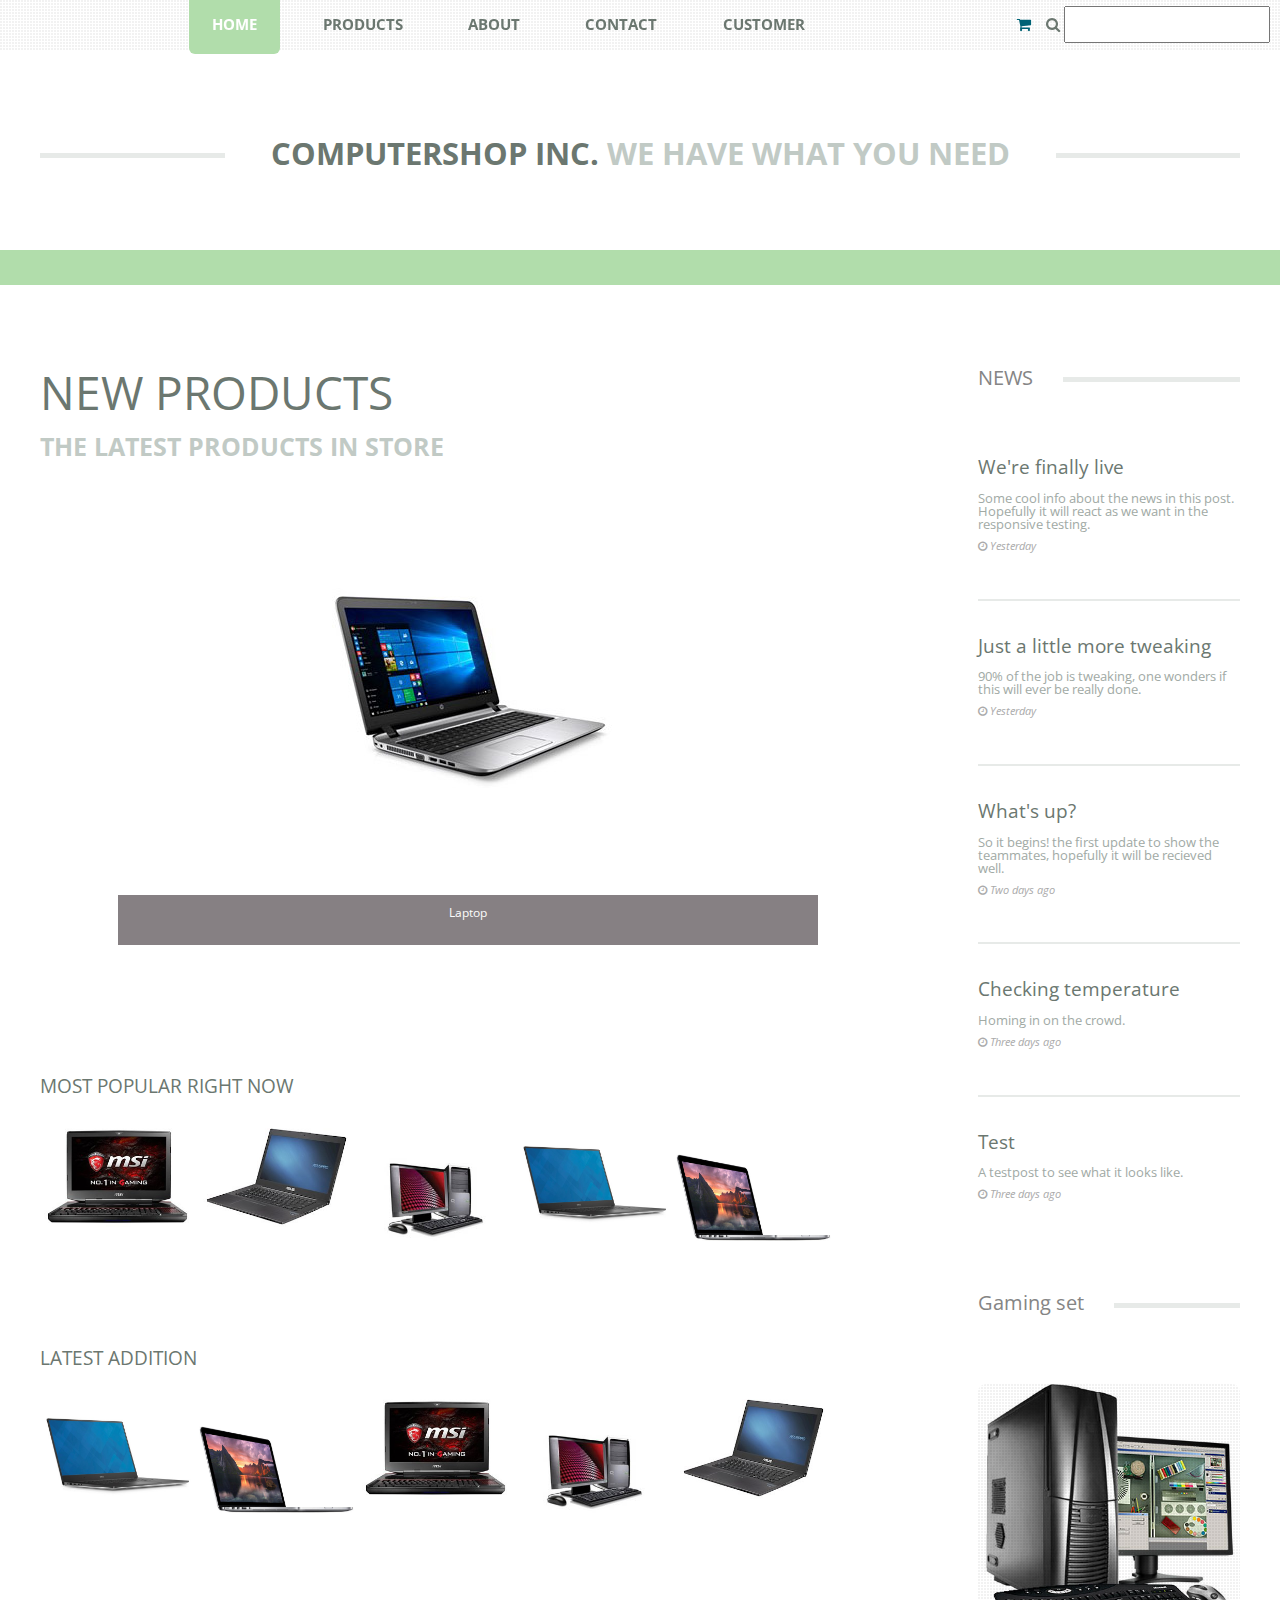
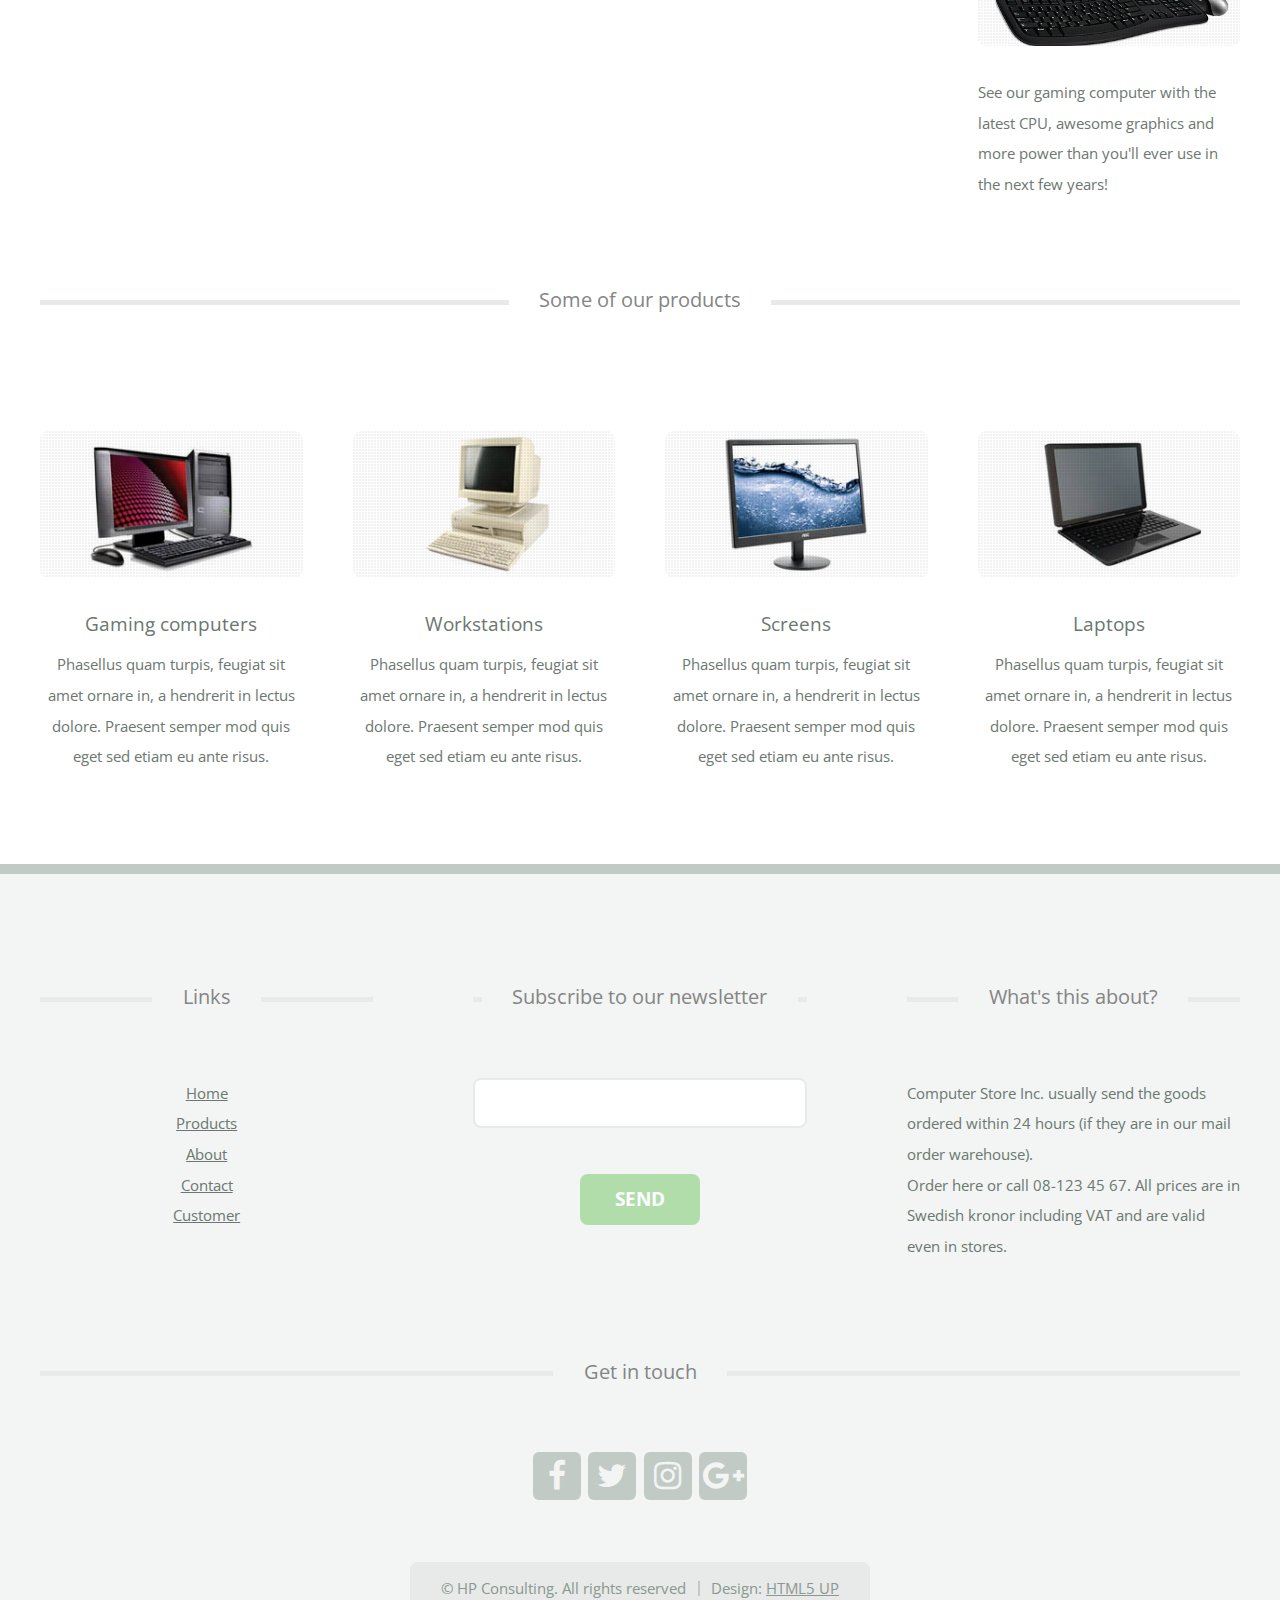
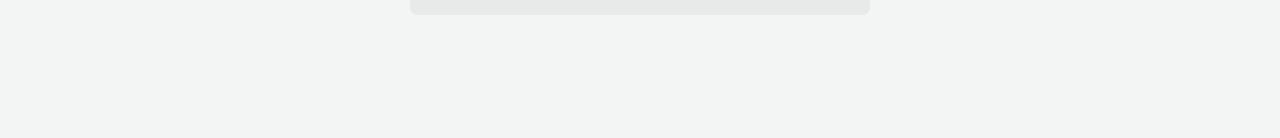
<file: index.html>
﻿<!DOCTYPE HTML>
<!--
	TXT by HTML5 UP
	html5up.net | @ajlkn
	Free for personal and commercial use under the CCA 3.0 license (html5up.net/license)
-->
<html>
	<head>
		<title>ComputerShop Inc.</title>
		<meta charset="utf-8" />
		<meta name="viewport" content="width=device-width, initial-scale=1" />
        <meta name="copyright" content="HP Consulting" />
        <meta name="description" content="ComputerShop Inc. We have what you need." />
        <meta name="keywords" content="computershop, computer, shop, store, software, hardware, laptop, laptops" />
		<!--[if lte IE 8]><script src="assets/js/ie/html5shiv.js"></script><![endif]-->
		<link rel="stylesheet" href="assets/css/main.css" />
		<!--[if lte IE 8]><link rel="stylesheet" href="assets/css/ie8.css" /><![endif]-->
		<link rel="stylesheet" href="css/main.css" />
		<link rel="stylesheet" href="css/slider.css" />
		<link rel="stylesheet" href="css/ourCss.css" /> <!-- VÅR CSS -->
        <link rel="stylesheet" href="css/Navigation-with-Search1.css" />

        <script src="inject.js"></script> <!--VÅR JS-->
	</head>
<body class="homepage">
    <div id="page-wrapper">

        <!-- Header -->
        <header id="header">
            <div class="logo container">
                <div>
                    <h1>ComputerShop Inc.</h1>
                    <p>We have what you need</p>
                </div>
            </div>
        </header>

        
        <!-- Nav -->
        <nav id="nav">
            <ul>
                <li class="current"><a href="#">Home</a></li>
                <li><a href="products.html">Products</a></li>
                <li><a href="about.html">About</a></li>
                <li><a href="contact.html">Contact</a></li>
                <li><a href="customer.html">Customer</a></li>
                
                <!--ÄNDRAS I INJECT.JS-->
                <script>document.write(putCode("navSearch"));</script>
            </ul>
        </nav>


    <!-- Main -->
    <div id="main-wrapper">
        <div id="main" class="container">
            <div class="row">
                <div class="9u 12u(mobile) important(mobile)">
                    <div class="content content-left">

                        <!-- Content -->

                        <article class="box page-content">

                            <header>
                                <h2>NEW PRODUCTS</h2>
                                <p>THE LATEST PRODUCTS IN STORE</p>
                            </header>

                            <section>
                                <div id="mainCarousel">
                                    <div class="slider">
                                        <ul>
                                            <li>
                                                <img src="images/Laptop2.jpg" />
                                                <span>
                                                    <h4>&nbsp;</h4>
                                                    <p>Laptop</p>
                                                </span>
                                            </li>
                                            <li>
                                                <img src="images/OldSchool.jpg" />
                                                <span>
                                                    <h4>&nbsp;</h4>
                                                    <p>Retro desktop set</p>
                                                </span>
                                            </li>
                                            <li>
                                                <img src="images/Tower.jpg" />
                                                <span>
                                                    <h4>&nbsp;</h4>
                                                    <p>Awesome chassi</p>
                                                </span>
                                            </li>
                                        </ul>
                                    </div>
                                </div>
                            </section>

                            <section>
                                <h3>MOST POPULAR RIGHT NOW</h3>
                                <p class="popular">
                                    <img src="images/msi.jpg" alt="" />
                                    <img src="images/asus.jpg" alt="" />
                                    <img src="images/pic01.jpg" alt="" />
                                    <img src="images/large.jpg" alt="" />
                                    <img src="images/macBookPro.jpg" alt="" />
                                </p>
                            </section>

                            <section>
                                <h3>LATEST ADDITION</h3>
                                <p class="popular">
                                    <img src="images/large.jpg" alt="" />
                                    <img src="images/macBookPro.jpg" alt="" />
                                    <img src="images/msi.jpg" alt="" />
                                    <img src="images/pic01.jpg" alt="" />
                                    <img src="images/asus.jpg" alt="" />
                                    
                                </p>
                            </section>

                        </article>

                    </div>
                </div>
                
                <!--ÄNDRAS I INJECT.JS-->
                <script>document.write(putCode("news"));</script>


            </div>
            <div class="row 200%">
                <div class="12u">

                    <!-- Features -->
                    <section class="box features">
                        <h2 class="major"><span>Some of our products</span></h2>
                        <div>
                            <div class="row">
                                <div class="3u 12u(mobile)">

                                    <!-- Feature -->
                                    <section class="box feature">
                                        <a href="#" class="image featured"><img src="images/pic01.jpg" alt="" /></a>
                                        <h3><a href="#">Gaming computers</a></h3>
                                        <p>
                                            Phasellus quam turpis, feugiat sit amet ornare in, a hendrerit in
                                            lectus dolore. Praesent semper mod quis eget sed etiam eu ante risus.
                                        </p>
                                    </section>

                                </div>
                                <div class="3u 12u(mobile)">

                                    <!-- Feature -->
                                    <section class="box feature">
                                        <a href="#" class="image featured"><img src="images/pic02.jpg" alt="" /></a>
                                        <h3><a href="#">Workstations</a></h3>
                                        <p>
                                            Phasellus quam turpis, feugiat sit amet ornare in, a hendrerit in
                                            lectus dolore. Praesent semper mod quis eget sed etiam eu ante risus.
                                        </p>
                                    </section>

                                </div>
                                <div class="3u 12u(mobile)">

                                    <!-- Feature -->
                                    <section class="box feature">
                                        <a href="#" class="image featured"><img src="images/pic03.jpg" alt="" /></a>
                                        <h3><a href="#">Screens</a></h3>
                                        <p>
                                            Phasellus quam turpis, feugiat sit amet ornare in, a hendrerit in
                                            lectus dolore. Praesent semper mod quis eget sed etiam eu ante risus.
                                        </p>
                                    </section>

                                </div>
                                <div class="3u 12u(mobile)">

                                    <!-- Feature -->
                                    <section class="box feature">
                                        <a href="#" class="image featured"><img src="images/pic04.jpg" alt="" /></a>
                                        <h3><a href="#">Laptops</a></h3>
                                        <p>
                                            Phasellus quam turpis, feugiat sit amet ornare in, a hendrerit in
                                            lectus dolore. Praesent semper mod quis eget sed etiam eu ante risus.
                                        </p>
                                    </section>

                                </div>
                            </div>

                        </div>
                    </section>

                </div>
            </div>
        </div>
    </div>

        
    <!--ÄNDRAS I INJECT.JS-->
    <script>document.write(putCode("footer"));</script>


    </div>

    <!-- Scripts -->
    <script src="assets/js/jquery.min.js"></script>
    <script src="assets/js/jquery.dropotron.min.js"></script>
    <script src="assets/js/skel.min.js"></script>
    <script src="assets/js/skel-viewport.min.js"></script>
    <script src="assets/js/util.js"></script>
    <!--[if lte IE 8]><script src="assets/js/ie/respond.min.js"></script><![endif]-->
    <script src="assets/js/main.js"></script>
</body>
</html>
</file>
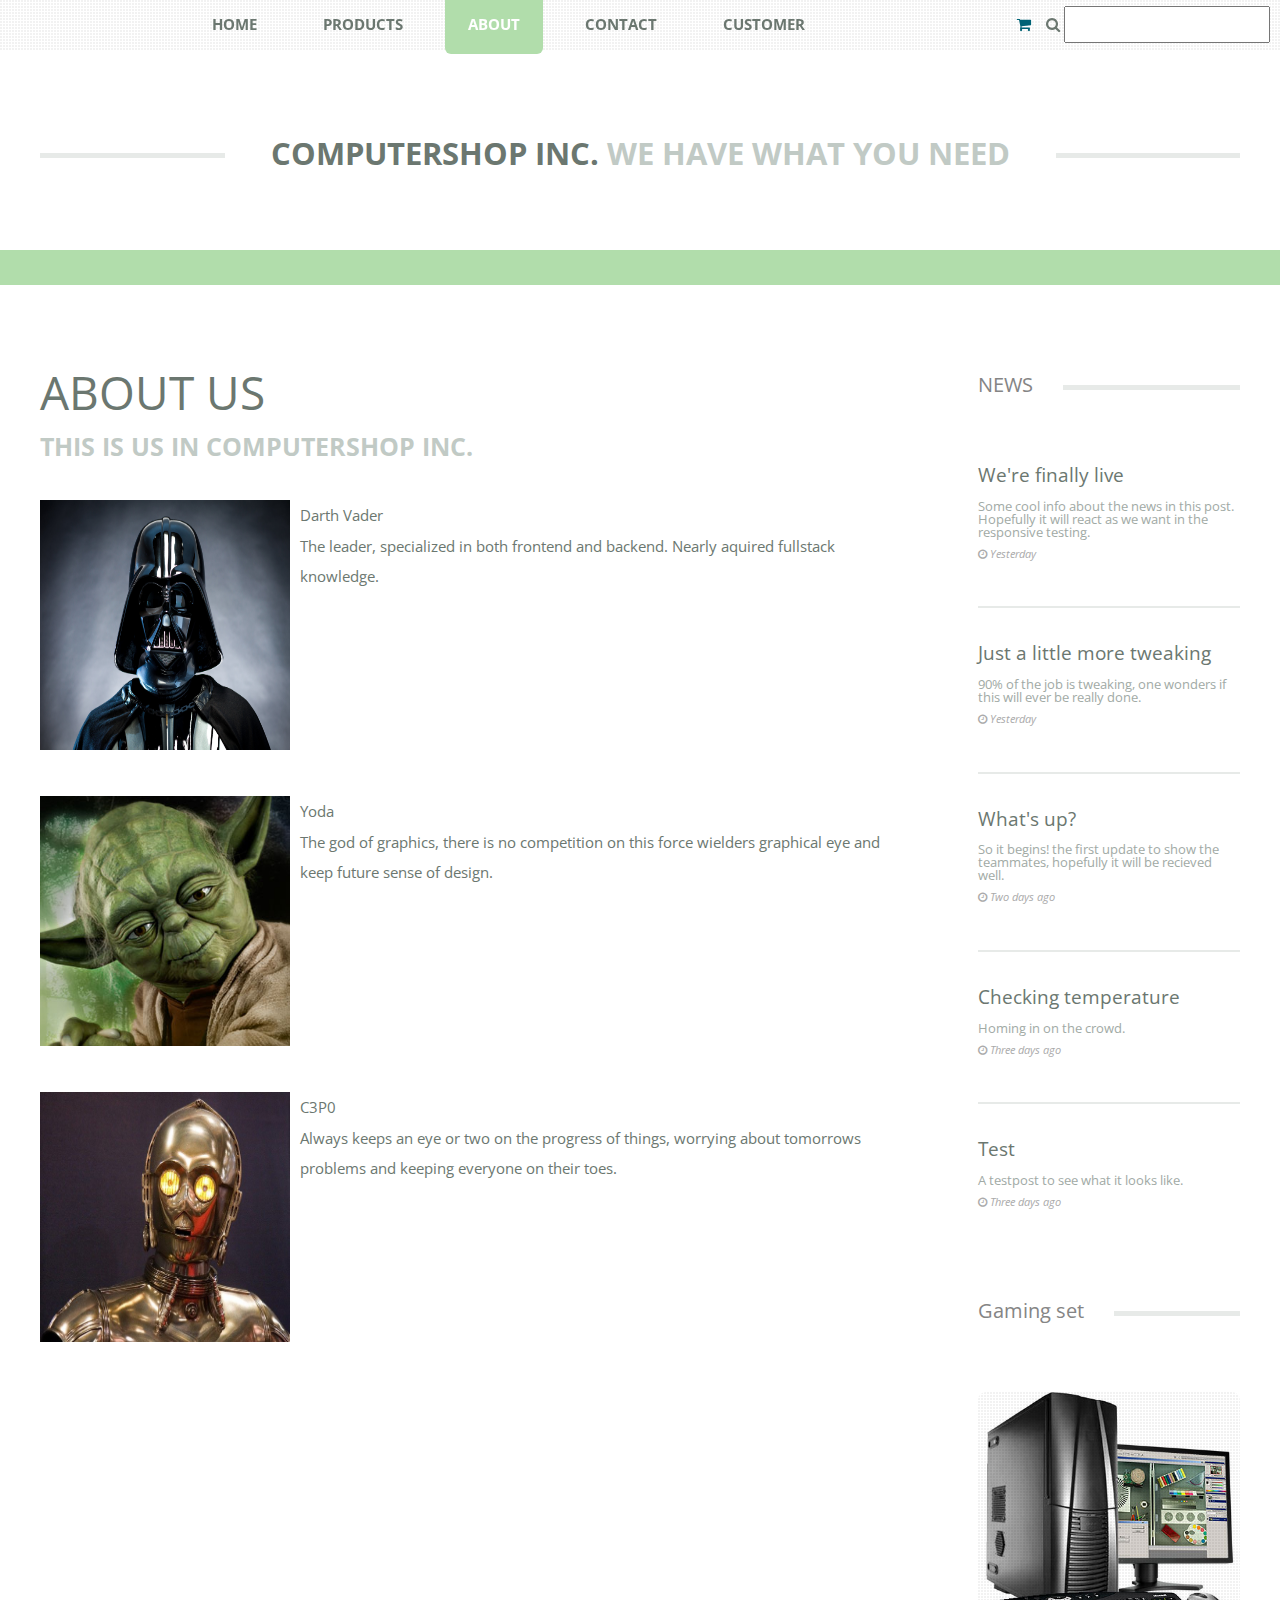
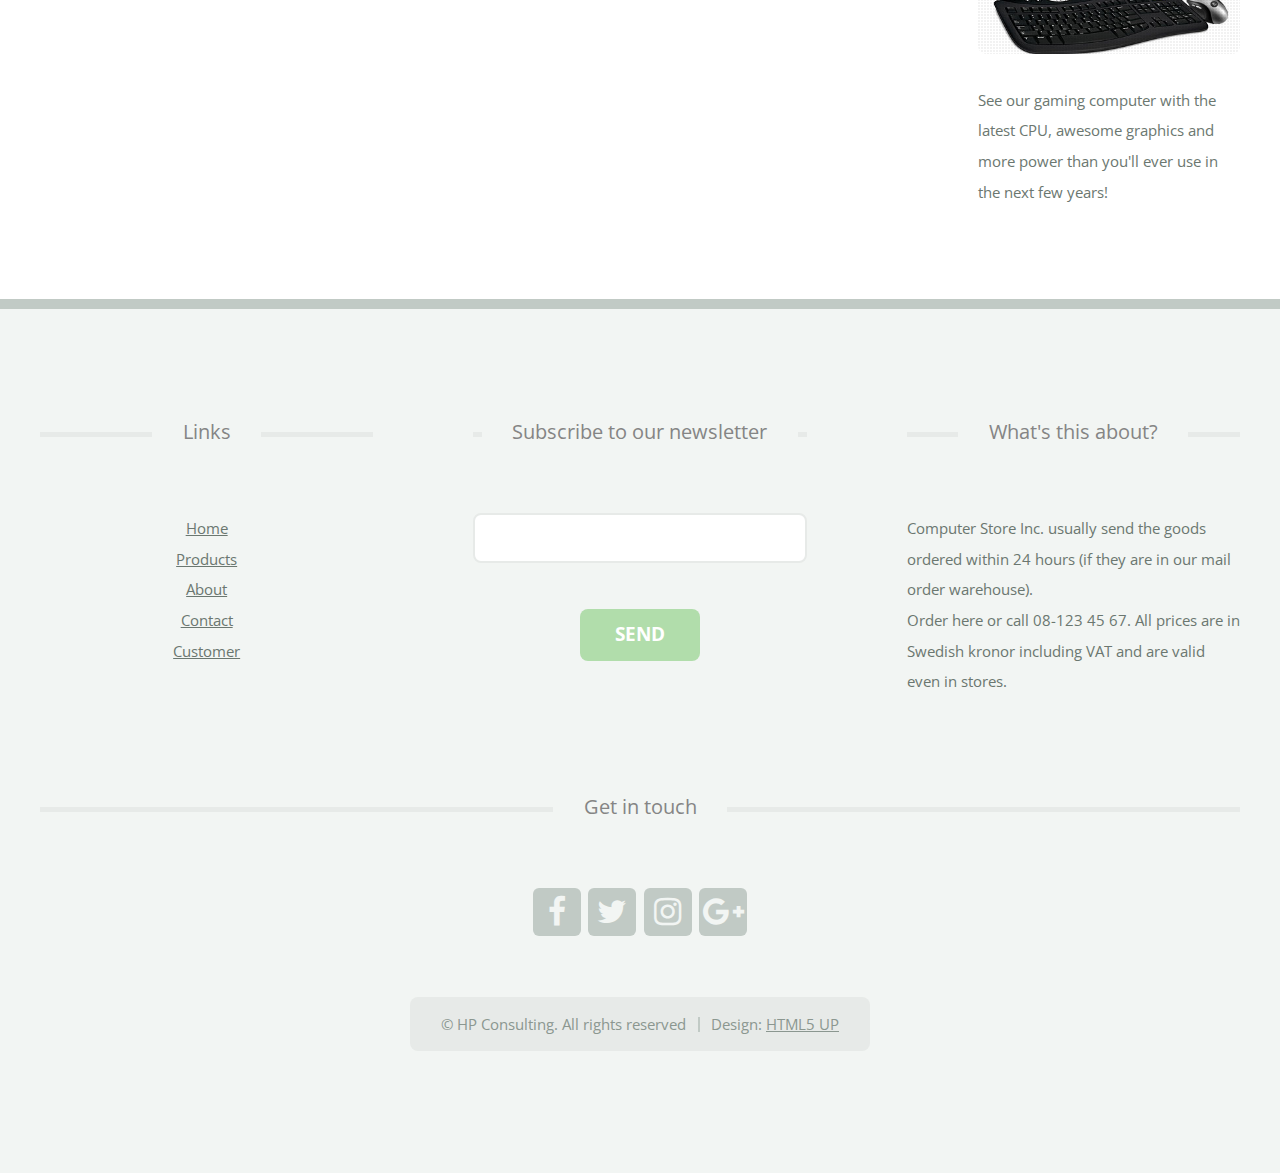
<file: about.html>
﻿<!DOCTYPE HTML>
<!--
	TXT by HTML5 UP
	html5up.net | @ajlkn
	Free for personal and commercial use under the CCA 3.0 license (html5up.net/license)
-->
<html>
	<head>
		<title>ComputerShop Inc.</title>
		<meta charset="utf-8" />
		<meta name="viewport" content="width=device-width, initial-scale=1" />
		<!--[if lte IE 8]><script src="assets/js/ie/html5shiv.js"></script><![endif]-->
		<link rel="stylesheet" href="assets/css/main.css" />
		<!--[if lte IE 8]><link rel="stylesheet" href="assets/css/ie8.css" /><![endif]-->
		<link rel="stylesheet" href="css/main.css" />
		<link rel="stylesheet" href="css/slider.css" />
		<link rel="stylesheet" href="css/ourCss.css" />
        <script src="inject.js"></script>
	</head>
	<body>
		<div id="page-wrapper">

			<!-- Header -->
				<header id="header">
					<div class="logo container">
						<div>
							<h1>ComputerShop Inc.</h1>
							<p>We have what you need</p>
						</div>
					</div>
				</header>

			<!-- Nav -->
				<nav id="nav">
					<ul>
						<li><a href="index.html">Home</a></li>
						<li><a href="products.html">Products</a></li>
						<li class="current"><a href="#">About</a></li>
						<li><a href="contact.html">Contact</a></li>
						<li><a href="customer.html">Customer</a></li>
                       
                        <!--ÄNDRAS I INJECT.JS-->
                        <script>document.write(putCode("navSearch"));</script>
					</ul>
				</nav>

			<!-- Main -->
				<div id="main-wrapper">
					<div id="main" class="container">
						<div class="row">
							<div class="9u 12u(mobile) important(mobile)">
								<div class="content content-left">

									<!-- Content -->

										<article class="box page-content">

											<header>
												<h2>ABOUT US</h2>
												<p>THIS IS US IN COMPUTERSHOP INC.</p>
											</header>

											<section class="us">
												<p><img src="images/darth-vader.jpg" alt="" align="left" />Darth Vader<br>The leader, specialized in both frontend and backend. Nearly aquired fullstack knowledge.</p>
												<p><img src="images/photo.jpg" alt="" align="left" />Yoda<br />The god of graphics, there is no competition on this force wielders graphical eye and keep future sense of design.</p>
												<p><img src="images/Star-Wars-Characters-C3PO1.jpg" alt="" align="left" />C3P0<br />Always keeps an eye or two on the progress of things, worrying about tomorrows problems and keeping everyone on their toes.</p>
											</section>											

										</article>

								</div>
							</div>
							
                            <script>document.write(putCode("news"));</script>

						</div>
					</div>
				</div>

            <!--ÄNDRAS I INJECT.JS-->
            <script>document.write(putCode("footer"));</script>

		</div>

		<!-- Scripts -->
			<script src="assets/js/jquery.min.js"></script>
			<script src="assets/js/jquery.dropotron.min.js"></script>
			<script src="assets/js/skel.min.js"></script>
			<script src="assets/js/skel-viewport.min.js"></script>
			<script src="assets/js/util.js"></script>
			<!--[if lte IE 8]><script src="assets/js/ie/respond.min.js"></script><![endif]-->
			<script src="assets/js/main.js"></script>

	</body>
</html>
</file>
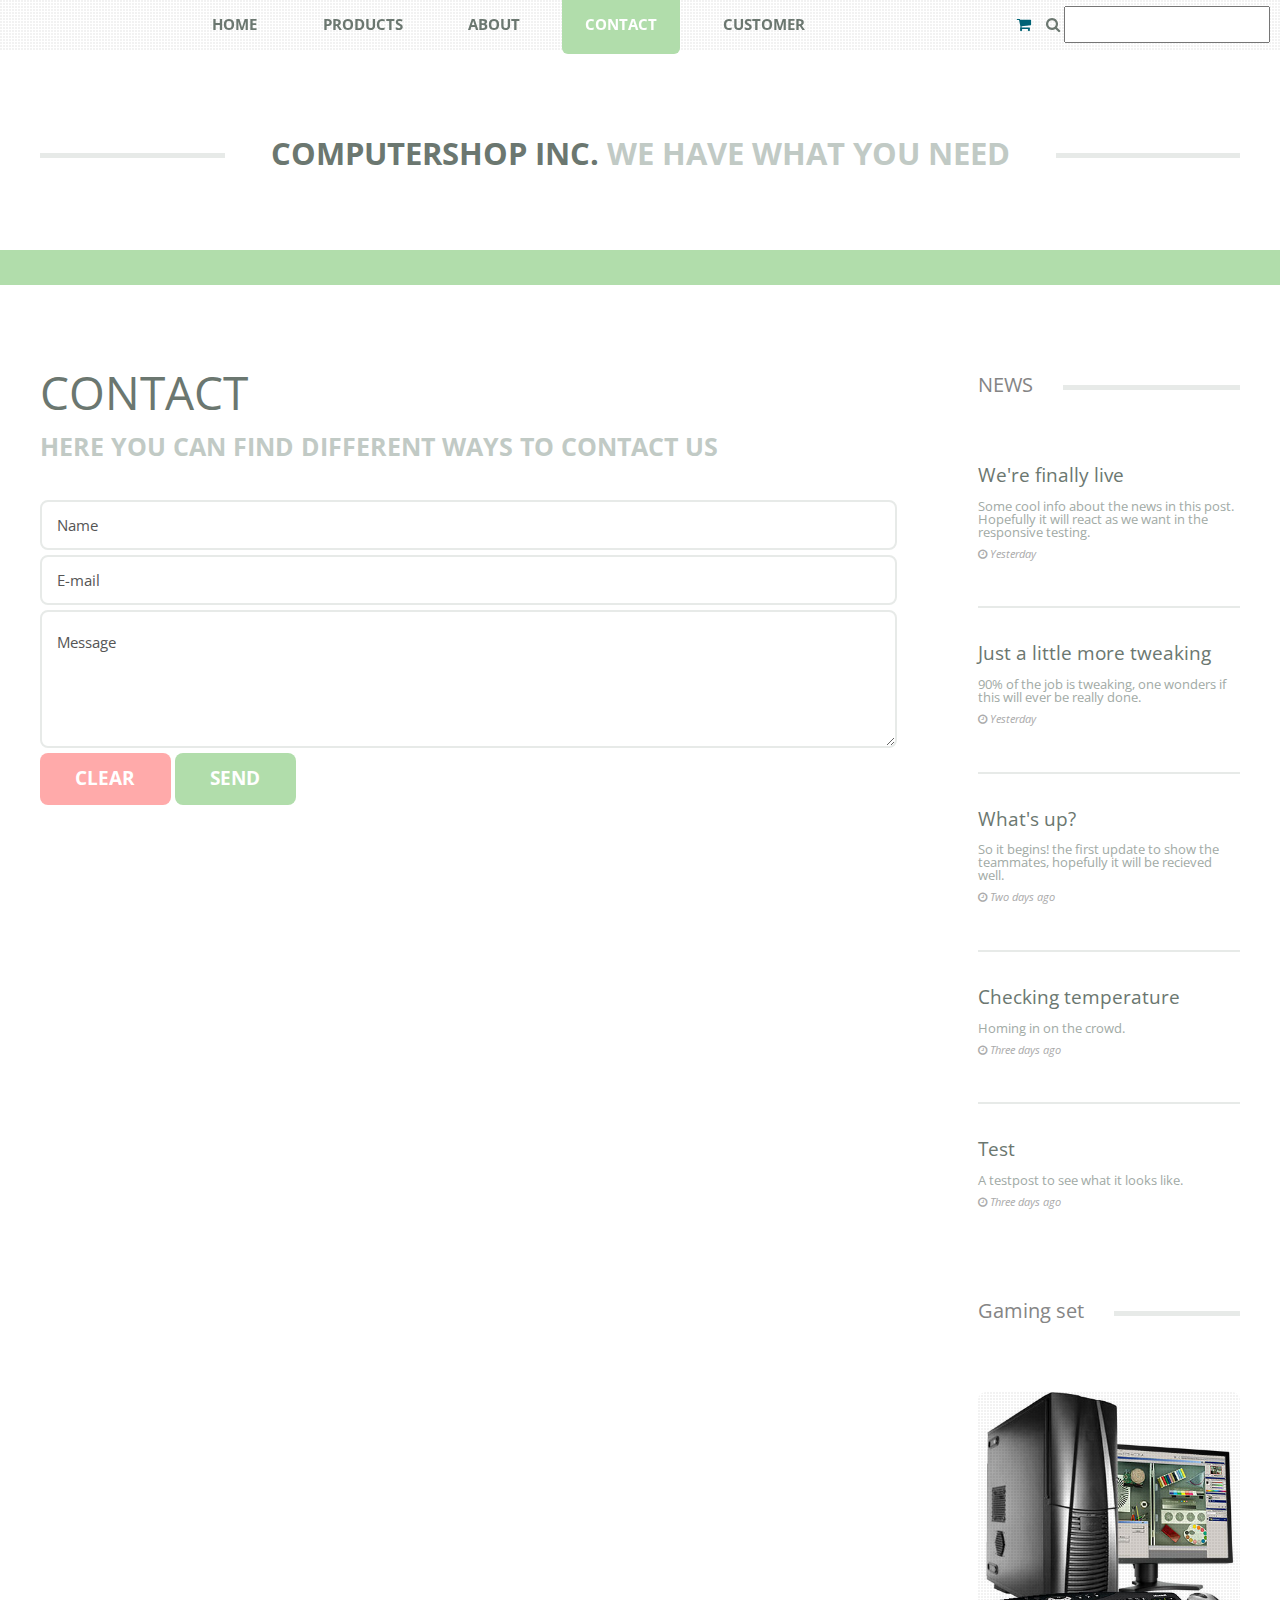
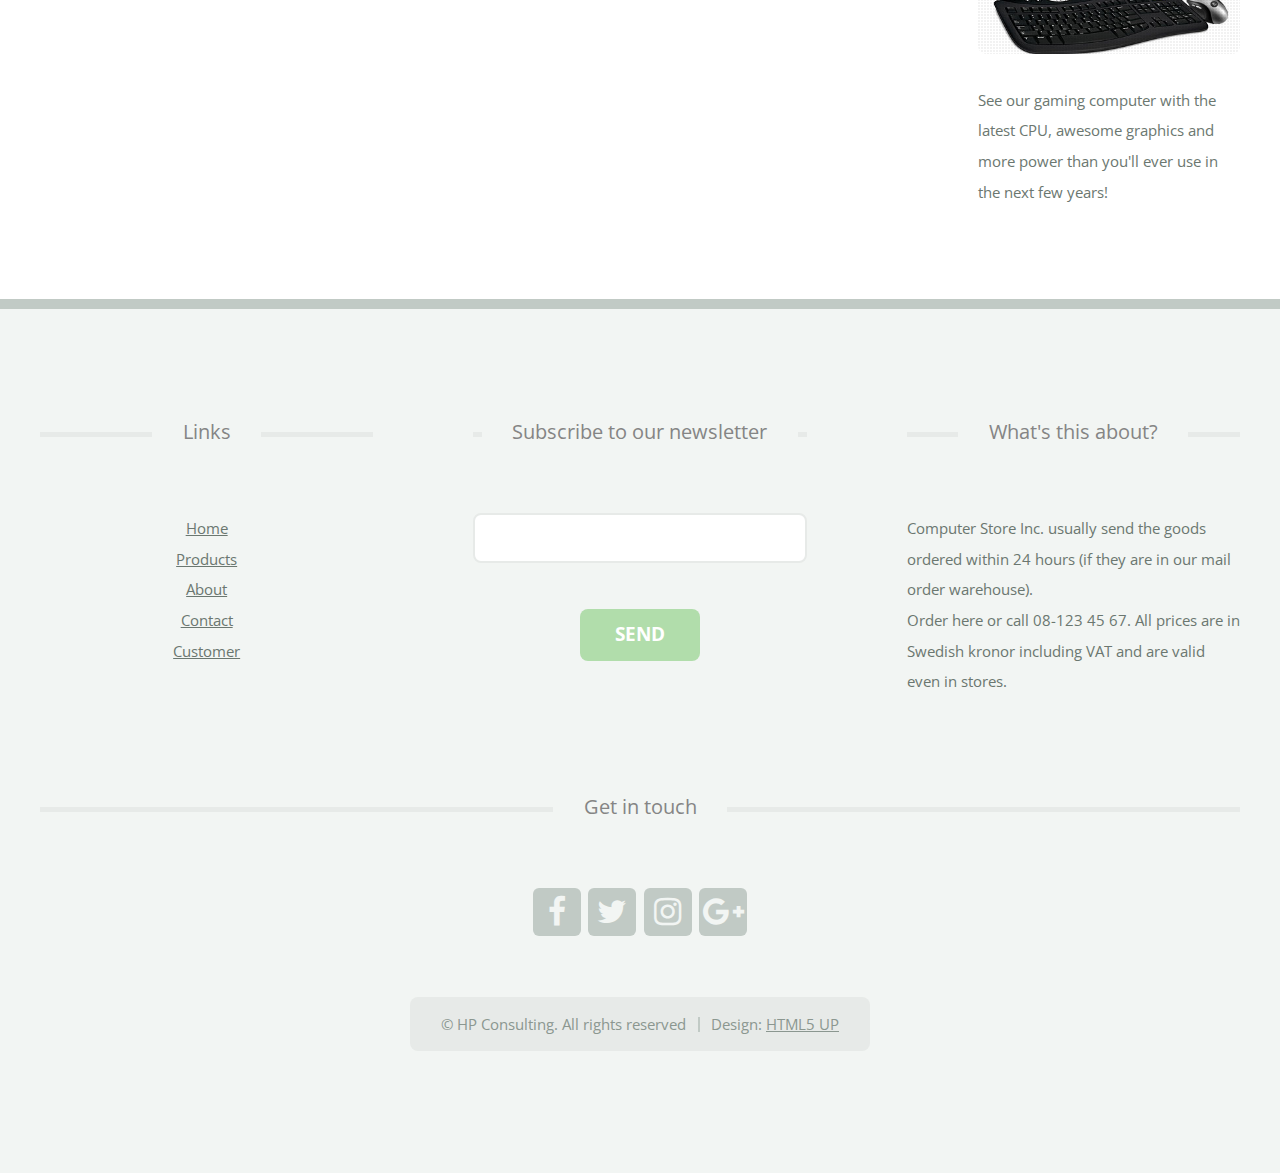
<file: contact.html>
﻿<!DOCTYPE HTML>
<!--
	TXT by HTML5 UP
	html5up.net | @ajlkn
	Free for personal and commercial use under the CCA 3.0 license (html5up.net/license)
-->
<html>
	<head>
		<title>ComputerShop Inc.</title>
		<meta charset="utf-8" />
		<meta name="viewport" content="width=device-width, initial-scale=1" />
		<!--[if lte IE 8]><script src="assets/js/ie/html5shiv.js"></script><![endif]-->
		<link rel="stylesheet" href="assets/css/main.css" />
		<!--[if lte IE 8]><link rel="stylesheet" href="assets/css/ie8.css" /><![endif]-->
		<link rel="stylesheet" href="css/main.css" />
		<link rel="stylesheet" href="css/slider.css" />
		<link rel="stylesheet" href="css/ourCss.css" />
        <script src="inject.js"></script>
	</head>
	<body>
		<div id="page-wrapper">

			<!-- Header -->
				<header id="header">
					<div class="logo container">
						<div>
							<h1>ComputerShop Inc.</h1>
							<p>We have what you need</p>
						</div>
					</div>
				</header>

			<!-- Nav -->
				<nav id="nav">
					<ul>
						<li><a href="index.html">Home</a></li>
						<li><a href="products.html">Products</a></li>
						<li><a href="about.html">About</a></li>
						<li class="current"><a href="#">Contact</a></li>
						<li><a href="customer.html">Customer</a></li>
                        
                        <!--ÄNDRAS I INJECT.JS-->
                        <script>document.write(putCode("navSearch"));</script>
					</ul>
				</nav>

			<!-- Main -->
				<div id="main-wrapper">
					<div id="main" class="container">
						<div class="row">
							<div class="9u 12u(mobile) important(mobile)">
								<div class="content content-left">

									<!-- Content -->

										<article class="box page-content">

											<header>
												<h2>CONTACT</h2>
												<p>HERE YOU CAN FIND DIFFERENT WAYS TO CONTACT US</p>
											</header>

											<section>
                                                <form id="contactForm" action="contact.php">
                                                    <input type="text" id="formMame" placeholder="Name">
                                                    <input type="text" id="formEmail" placeholder="E-mail">
                                                    <textarea id="formMessage" placeholder="Message"></textarea>
                                                    <input id="resetButton" type="reset" value="CLEAR"> <input type="submit" value="SEND">
                                                </form>
											</section>


										</article>

								</div>
							</div>
							
                            <script>document.write(putCode("news"));</script>

						</div>

					</div>
				</div>

            <!--ÄNDRAS I INJECT.JS-->
            <script>document.write(putCode("footer"));</script>

		</div>

		<!-- Scripts -->
			<script src="assets/js/jquery.min.js"></script>
			<script src="assets/js/jquery.dropotron.min.js"></script>
			<script src="assets/js/skel.min.js"></script>
			<script src="assets/js/skel-viewport.min.js"></script>
			<script src="assets/js/util.js"></script>
			<!--[if lte IE 8]><script src="assets/js/ie/respond.min.js"></script><![endif]-->
			<script src="assets/js/main.js"></script>

	</body>
</html>
</file>
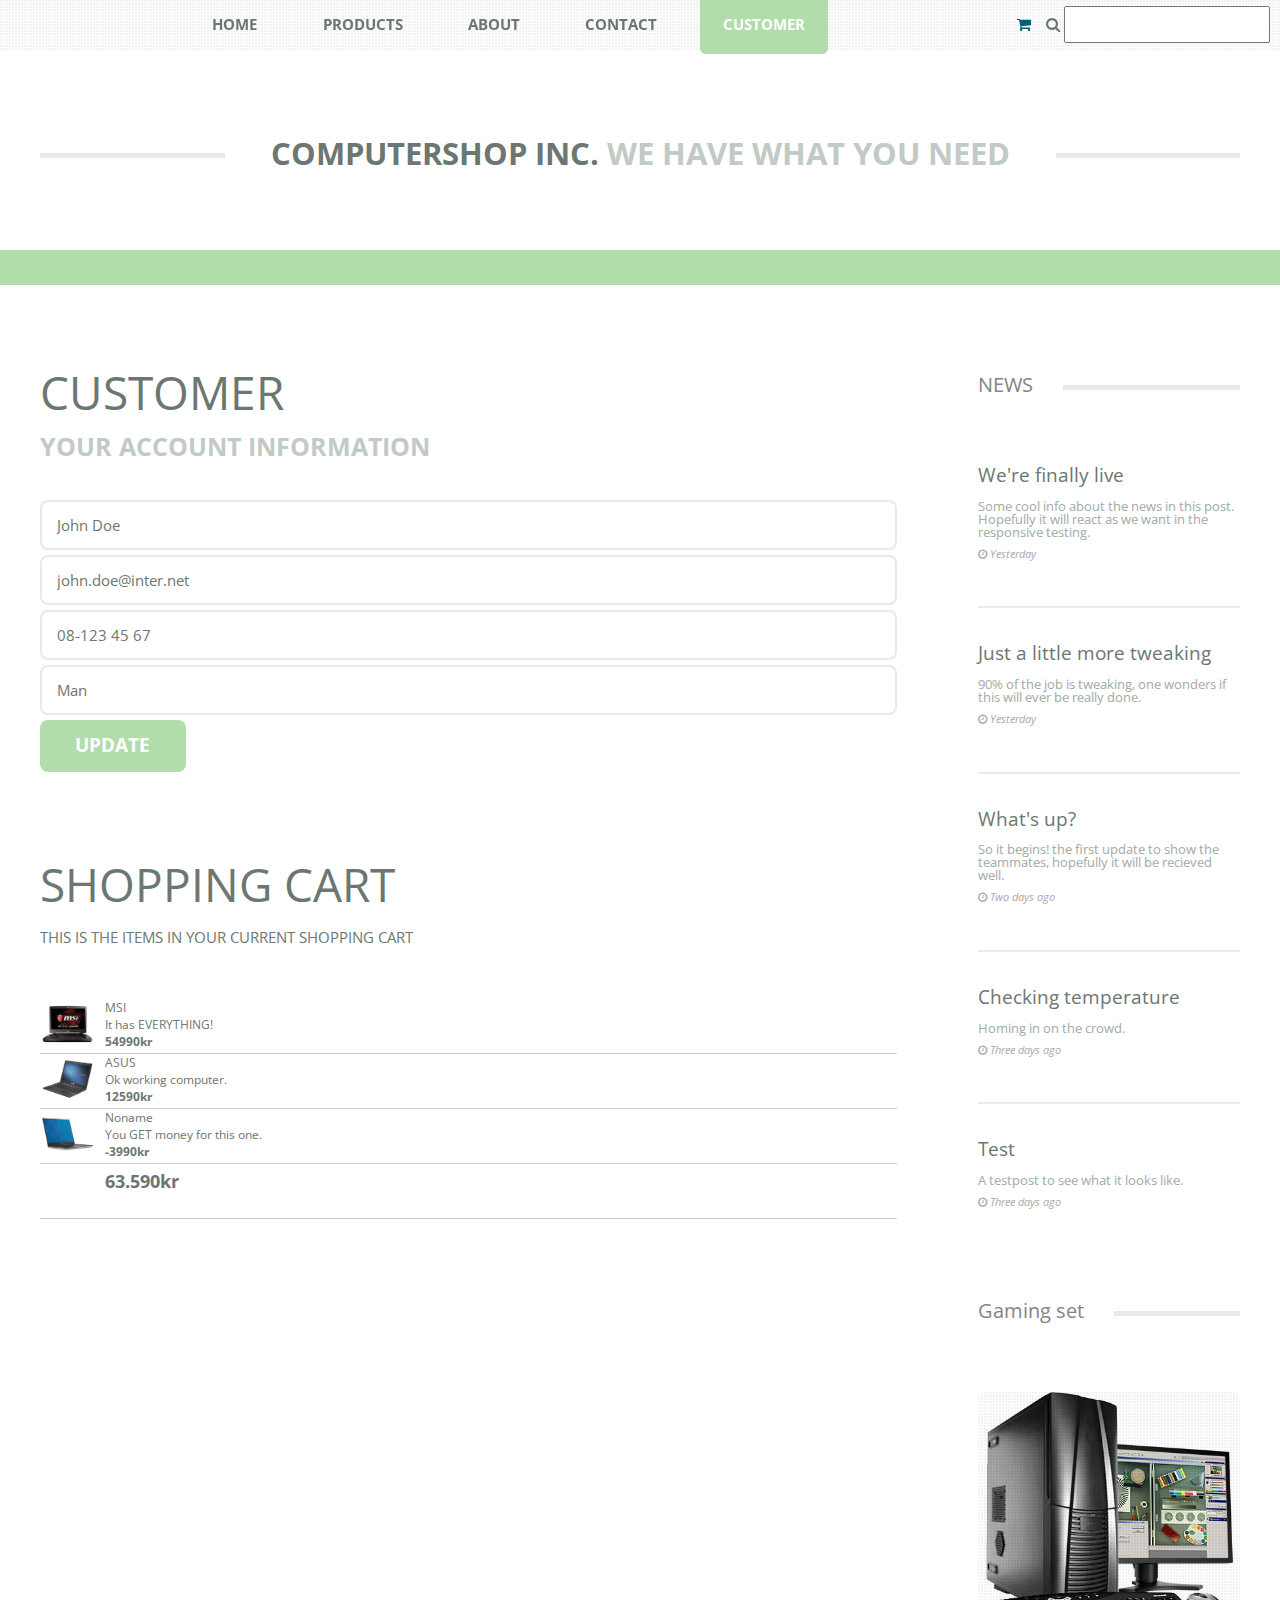
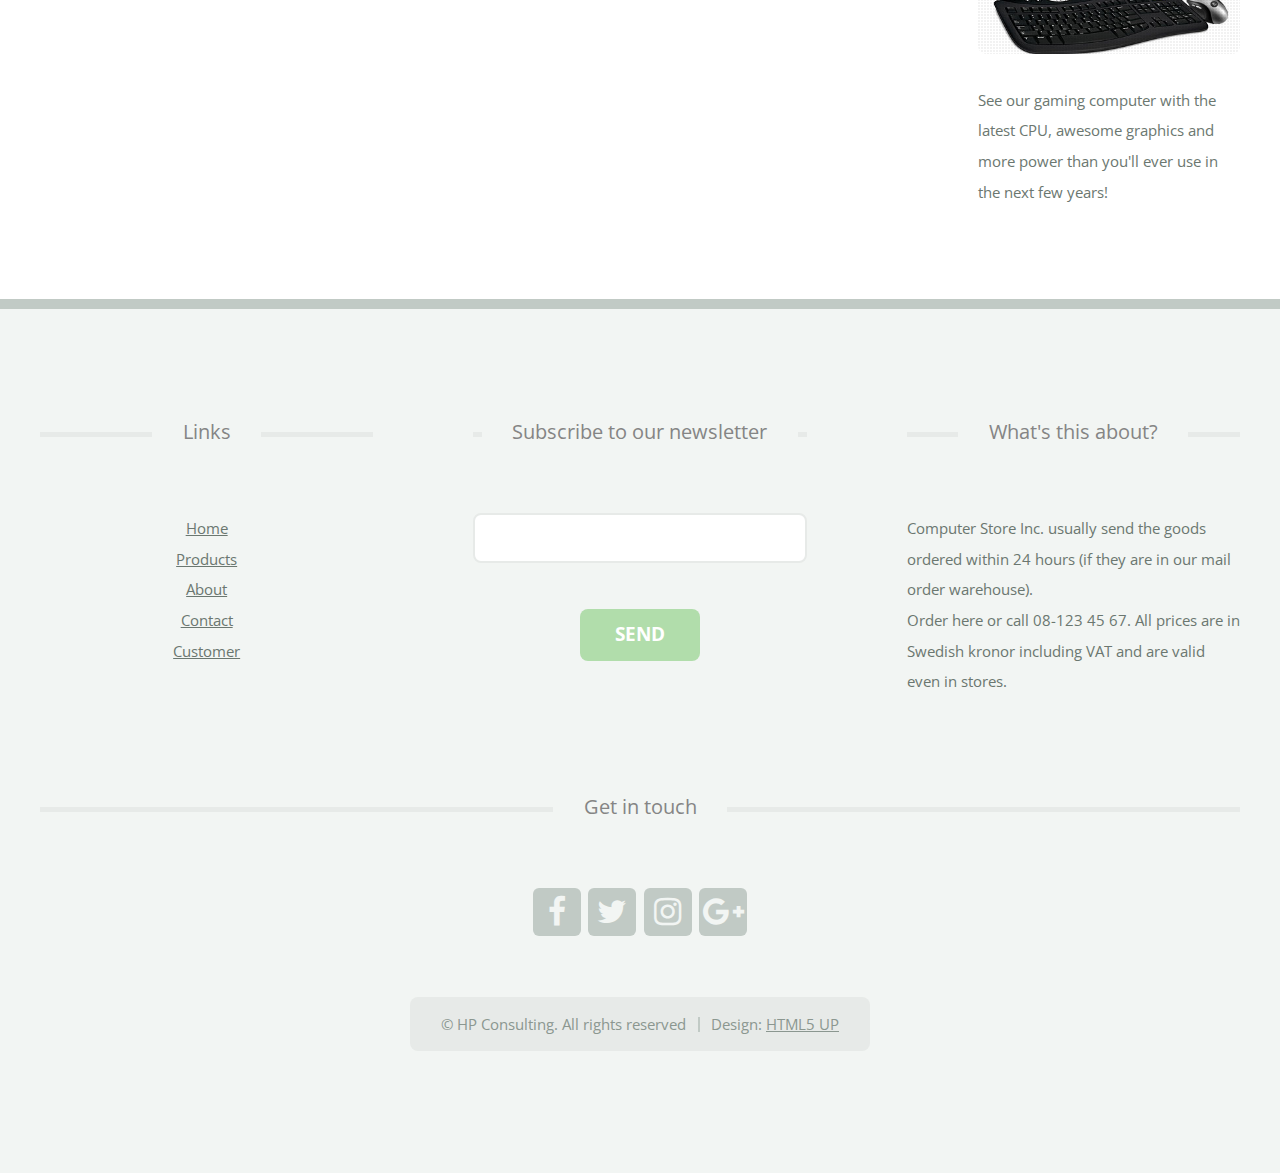
<file: customer.html>
﻿<!DOCTYPE HTML>
<!--
	TXT by HTML5 UP
	html5up.net | @ajlkn
	Free for personal and commercial use under the CCA 3.0 license (html5up.net/license)
-->
<html>
	<head>
		<title>ComputerShop Inc.</title>
		<meta charset="utf-8" />
		<meta name="viewport" content="width=device-width, initial-scale=1" />
		<!--[if lte IE 8]><script src="assets/js/ie/html5shiv.js"></script><![endif]-->
		<link rel="stylesheet" href="assets/css/main.css" />
		<!--[if lte IE 8]><link rel="stylesheet" href="assets/css/ie8.css" /><![endif]-->
		<link rel="stylesheet" href="css/main.css" />
		<link rel="stylesheet" href="css/slider.css" />
		<link rel="stylesheet" href="css/ourCss.css" />
        <script src="inject.js"></script>
	</head>
	<body>
		<div id="page-wrapper">

			<!-- Header -->
				<header id="header">
					<div class="logo container">
						<div>
							<h1>ComputerShop Inc.</h1>
							<p>We have what you need</p>
						</div>
					</div>
				</header>

			<!-- Nav -->
				<nav id="nav">
					<ul>
						<li><a href="index.html">Home</a></li>
						<li><a href="products.html">Products</a></li>
						<li><a href="about.html">About</a></li>
						<li><a href="contact.html">Contact</a></li>
						<li class="current"><a href="#">Customer</a></li>
                        
                        <!--ÄNDRAS I INJECT.JS-->
                        <script>document.write(putCode("navSearch"));</script>
					</ul>
				</nav>

			<!-- Main -->
				<div id="main-wrapper">
					<div id="main" class="container">
						<div class="row">
							<div class="9u 12u(mobile) important(mobile)">
								<div class="content content-left">

									<!-- Content -->

										<article class="box page-content">

											<header>
												<h2>CUSTOMER</h2>
												<p>YOUR ACCOUNT INFORMATION</p>
											</header>

											<section>
												<form id="contactForm">
													<input type="text" id="formName" placeholder="Name" value="John Doe">
													<input type="text" id="formEmail" placeholder="E-mail" value="john.doe@inter.net">
													<input type="text" id="formTel" placeholder="Telephone" value="08-123 45 67">
													<input type="text" id="formGender" placeholder="Gender" value="Man">
													<input type="submit" value="Update">
												</form>
											</section>

                                            <section id="shoppingcart">
                                                <h2>SHOPPING CART</h2>
                                                <p>THIS IS THE ITEMS IN YOUR CURRENT SHOPPING CART</p>
                                                <ul id="cartList">
                                                    <li><img src="images/msi.jpg" alt="" align="left" />MSI<br />It has EVERYTHING!<br /><b>54990kr</b></li>
                                                    <li><img src="images/asus.jpg" alt="" align="left" />ASUS<br />Ok working computer.<br /><b>12590kr</b></li>
                                                    <li><img src="images/large.jpg" alt="" align="left" />Noname<br />You GET money for this one.<br /><b>-3990kr</b></li>
                                                    <li id="total"><b>63.590kr</b></li>
                                                </ul>

                                            </section>
                                                
										</article>



								</div>
							</div>
							
                            <script>document.write(putCode("news"));</script>

						</div>

					</div>
				</div>

            <!--ÄNDRAS I INJECT.JS-->
            <script>document.write(putCode("footer"));</script>

		</div>

		<!-- Scripts -->
			<script src="assets/js/jquery.min.js"></script>
			<script src="assets/js/jquery.dropotron.min.js"></script>
			<script src="assets/js/skel.min.js"></script>
			<script src="assets/js/skel-viewport.min.js"></script>
			<script src="assets/js/util.js"></script>
			<!--[if lte IE 8]><script src="assets/js/ie/respond.min.js"></script><![endif]-->
			<script src="assets/js/main.js"></script>

	</body>
</html>
</file>
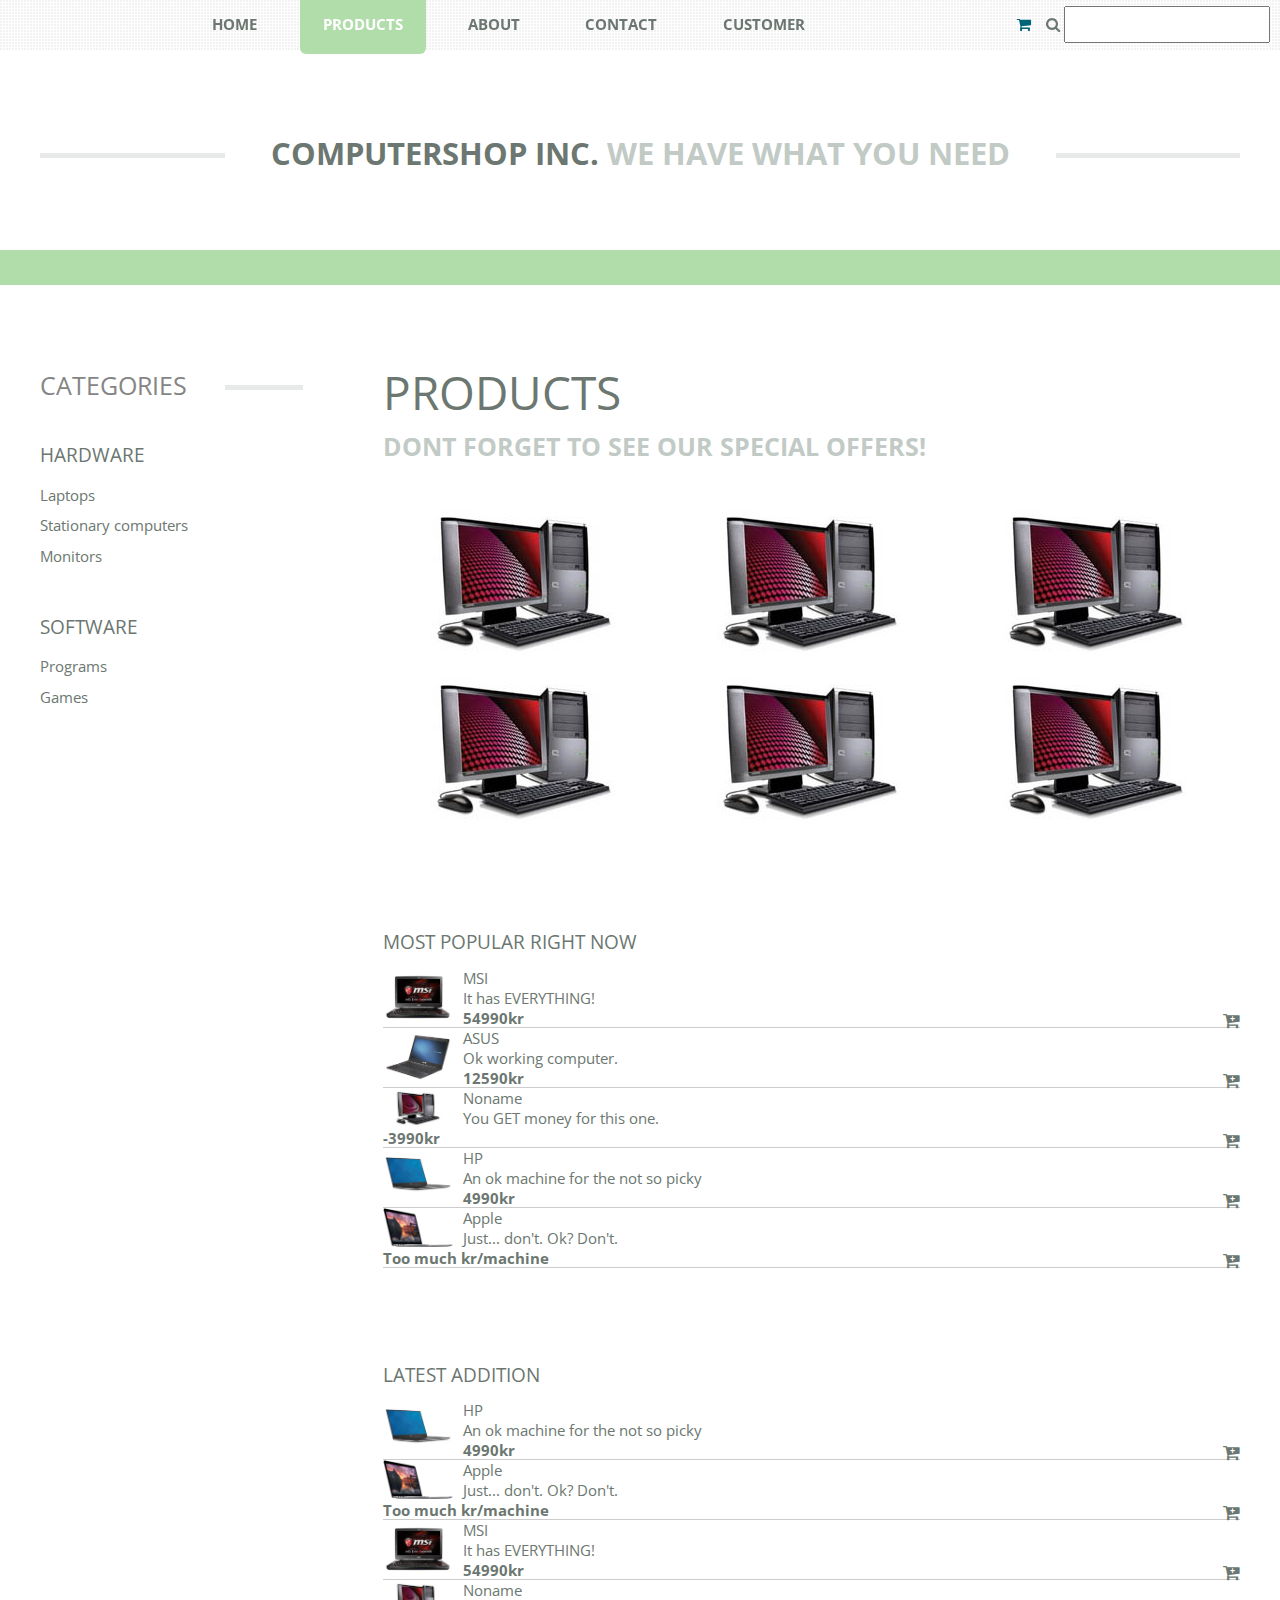
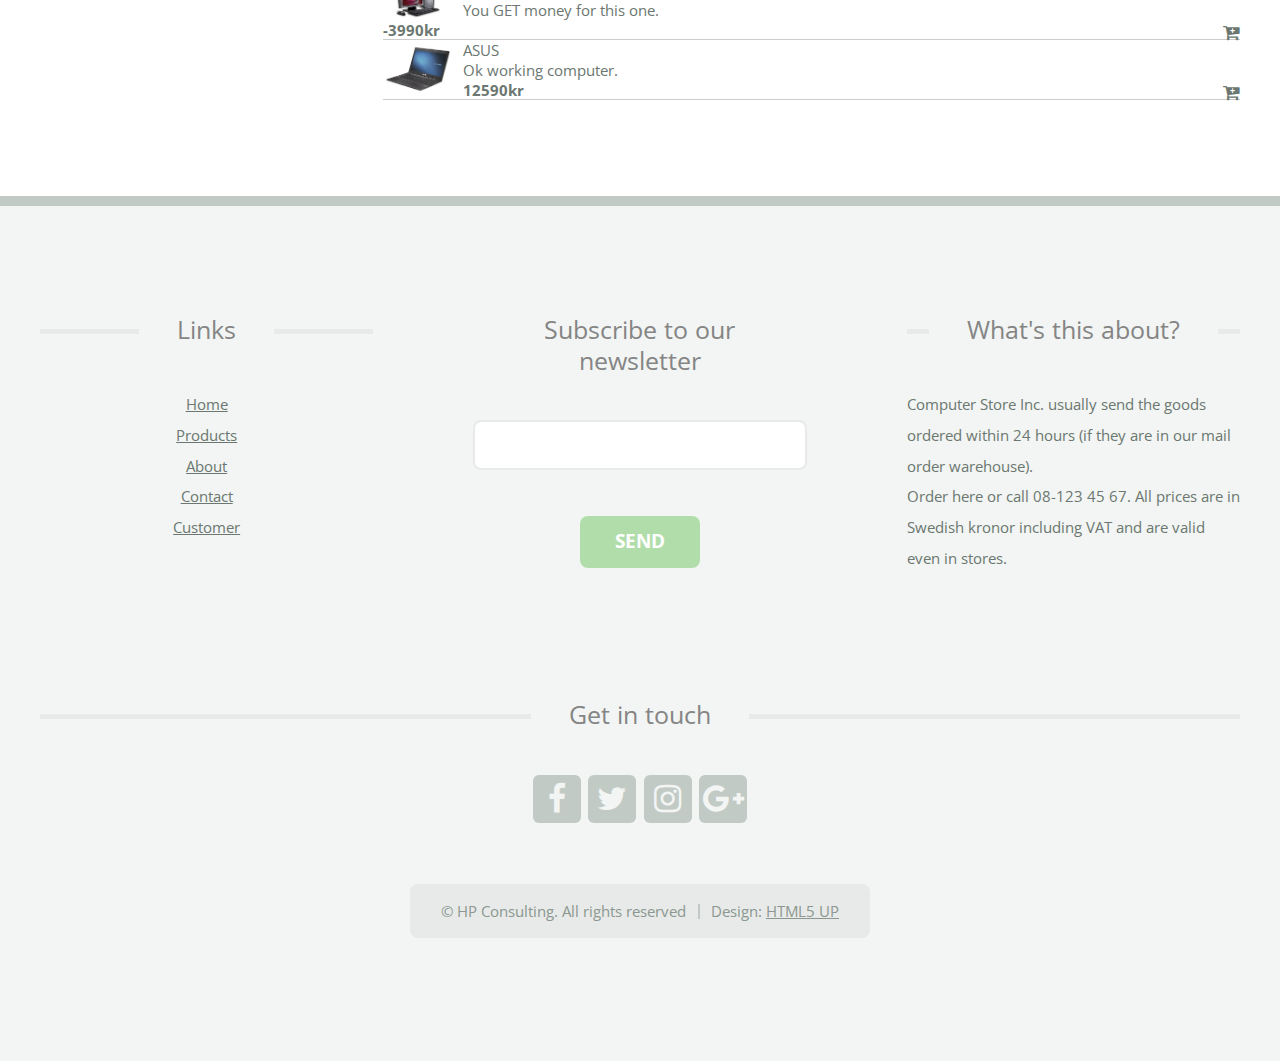
<file: products.html>
﻿<!DOCTYPE HTML>
<!--
	TXT by HTML5 UP
	html5up.net | @ajlkn
	Free for personal and commercial use under the CCA 3.0 license (html5up.net/license)
-->
<html>
	<head>
		<title>ComputerShop Inc.</title>
		<meta charset="utf-8" />
		<meta name="viewport" content="width=device-width, initial-scale=1" />
		<!--[if lte IE 8]><script src="assets/js/ie/html5shiv.js"></script><![endif]-->
		<link rel="stylesheet" href="assets/css/main.css" />
		<!--[if lte IE 8]><link rel="stylesheet" href="assets/css/ie8.css" /><![endif]-->
		<link rel="stylesheet" href="css/ourCss.css" />
        <script src="inject.js"></script>
	</head>
	<body>
		<div id="page-wrapper">

			<!-- Header -->
				<header id="header">
					<div class="logo container">
						<div>
							<h1>ComputerShop Inc.</h1>
							<p>WE HAVE WHAT YOU NEED</p>
						</div>
					</div>
				</header>

			<!-- Nav -->
				<nav id="nav">
					<ul>
						<li><a href="index.html">Home</a></li>
						<li class="current"><a href="#">Products</a></li>
						<li><a href="about.html">About</a></li>
						<li><a href="contact.html">Contact</a></li>
						<li><a href="customer.html">Customer</a></li>
                        
                        <!--ÄNDRAS I INJECT.JS-->
                        <script>document.write(putCode("navSearch"));</script>
					</ul>
				</nav>

			<!-- Main -->
				<div id="main-wrapper">
					<div id="main" class="container">
						<div class="row">
							<div class="3u 12u(mobile)">
								<div class="sidebar">

									<!-- Sidebar -->

										<!-- Recent Posts -->
											<section>
												<h2 class="major"><span>CATEGORIES</span></h2>
												<ul>
													<li>
														<article class="box post-summary">
															<h3><a href="#">HARDWARE</a></h3>
															<ul>
																<li>Laptops</li>
																<li>Stationary computers</li>
																<li>Monitors</li>
															</ul>
															<h3><a href="#">SOFTWARE</a></h3>
															<ul>
																<li>Programs</li>
																<li>Games</li>
															</ul>
														</article>
													</li>
												</ul>
											</section>

								</div>
							</div>
							<div class="9u 12u(mobile) important(mobile)">
								<div class="content content-right">

									<!-- Content -->

										<article class="box page-content">

											<header>
												<h2>PRODUCTS</h2>
												<p>Dont forget to see our special offers!</p>
											</header>
											<section>
												<img src="images/pic01.jpg" alt="" />
												<img src="images/pic01.jpg" alt="" />
												<img src="images/pic01.jpg" alt="" />
												<img src="images/pic01.jpg" alt="" />
												<img src="images/pic01.jpg" alt="" />
												<img src="images/pic01.jpg" alt="" />
												
											</section>
											<section>
												<h3>MOST POPULAR RIGHT NOW</h3>
													<ul class="popularList">
														<li><img src="images/msi.jpg" alt="" align="left" />MSI<br />It has EVERYTHING!<br /><b>54990kr</b><div class="rightAlign"><i class="fa fa-cart-plus" aria-hidden="true"></i></div></li>
                                                        <li><img src="images/asus.jpg" alt="" align="left" />ASUS<br />Ok working computer.<br /><b>12590kr</b><div class="rightAlign"><i class="fa fa-cart-plus" aria-hidden="true"></i></div></li>
                                                        <li><img src="images/pic01.jpg" alt="" align="left" />Noname<br />You GET money for this one.<br /><b>-3990kr</b><div class="rightAlign"><i class="fa fa-cart-plus" aria-hidden="true"></i></div></li>
                                                        <li><img src="images/large.jpg" alt="" align="left" />HP<br />An ok machine for the not so picky<br /><b>4990kr</b><div class="rightAlign"><i class="fa fa-cart-plus" aria-hidden="true"></i></div></li>
                                                        <li><img src="images/macBookPro.jpg" alt="" align="left" />Apple<br />Just... don't. Ok? Don't.<br /><b>Too much kr/machine</b><div class="rightAlign"><i class="fa fa-cart-plus" aria-hidden="true"></i></div></li>
													</ul>
											</section>
											<section>
												<h3>LATEST ADDITION</h3>
												<ul class="popularList">
                                                    <li><img src="images/large.jpg" alt="" align="left" />HP<br />An ok machine for the not so picky<br /><b>4990kr</b><div class="rightAlign"><i class="fa fa-cart-plus" aria-hidden="true"></i></div></li>
                                                    <li><img src="images/macBookPro.jpg" alt="" align="left" />Apple<br />Just... don't. Ok? Don't.<br /><b>Too much kr/machine</b><div class="rightAlign"><i class="fa fa-cart-plus" aria-hidden="true"></i></div></li>
                                                    <li><img src="images/msi.jpg" alt="" align="left" />MSI<br />It has EVERYTHING!<br /><b>54990kr</b><div class="rightAlign"><i class="fa fa-cart-plus" aria-hidden="true"></i></div></li>
                                                    <li><img src="images/pic01.jpg" alt="" align="left" />Noname<br />You GET money for this one.<br /><b>-3990kr</b><div class="rightAlign"><i class="fa fa-cart-plus" aria-hidden="true"></i></div></li>
                                                    <li><img src="images/asus.jpg" alt="" align="left" />ASUS<br />Ok working computer.<br /><b>12590kr</b><div class="rightAlign"><i class="fa fa-cart-plus" aria-hidden="true"></i></div></li>
                                                </ul>
											</section>

										</article>

								</div>
							</div>
						</div>

					</div>
				</div>

            <!--ÄNDRAS I INJECT.JS-->
            <script>document.write(putCode("footer"));</script>

		</div>

		<!-- Scripts -->
			<script src="assets/js/jquery.min.js"></script>
			<script src="assets/js/jquery.dropotron.min.js"></script>
			<script src="assets/js/skel.min.js"></script>
			<script src="assets/js/skel-viewport.min.js"></script>
			<script src="assets/js/util.js"></script>
			<!--[if lte IE 8]><script src="assets/js/ie/respond.min.js"></script><![endif]-->
			<script src="assets/js/main.js"></script>

	</body>
</html>
</file>
<file: assets/css/ie8.css>
/*
	TXT by HTML5 UP
	html5up.net | @ajlkn
	Free for personal and commercial use under the CCA 3.0 license (html5up.net/license)
*/

/* Basic */

	.image {
		position: relative;
		-ms-behavior: url("assets/js/ie/PIE.htc");
	}

		.image:before {
			display: none;
		}

		.image img {
			position: relative;
			-ms-behavior: url("assets/js/ie/PIE.htc");
		}

/* Form */

	form input[type="text"],
	form input[type="email"],
	form input[type="password"],
	form select,
	form textarea {
		position: relative;
		-ms-behavior: url("assets/js/ie/PIE.htc");
	}

/* Button */

	input[type="button"],
	input[type="submit"],
	input[type="reset"],
	button,
	.button {
		position: relative;
		-ms-behavior: url("assets/js/ie/PIE.htc");
	}

/* List */

	ul.contact li a {
		position: relative;
		-ms-behavior: url("assets/js/ie/PIE.htc");
	}

	ul.special a {
		position: relative;
		-ms-behavior: url("assets/js/ie/PIE.htc");
	}

/* Copyright */

	#copyright {
		position: relative;
		-ms-behavior: url("assets/js/ie/PIE.htc");
	}

/* Nav */

	#nav li a, #nav li span {
		position: relative;
		-ms-behavior: url("assets/js/ie/PIE.htc");
	}

/* Section/Article */

	section > .last-child, section.last-child, article > .last-child, article.last-child {
		margin-bottom: 0;
	}

/* Wrappers */

	#banner-wrapper {
		background-image: url("../../images/banner.jpg");
		background-position: center center;
		background-repeat: no-repeat;
		background-size: cover;
		-ms-behavior: url("assets/js/ie/backgroundsize.min.htc");
	}

		#banner-wrapper:before {
			display: none;
		}

/* Nav */

	#nav {
		background: #f8f8f8;
	}

		#nav:after {
			display: none;
		}

	.dropotron {
		box-shadow: none !important;
		-ms-behavior: url("assets/js/ie/PIE.htc");
	}

/* Banner */

	#banner {
		background: #151c17;
	}

		#banner:before {
			display: none;
		}
</file>
<file: css/main.css>
#mainCarousel{
  width: 100%;
  margin: 0 auto;
  padding-bottom: 4%;
  font-weight:300;
  font-family: 'Open Sans', Verdana;
  text-align: center;
}
</file>
<file: css/slider.css>
.slider {
  padding: 0;
  margin: 0;
  max-width: 100%;
  margin: 0 auto;
  overflow: hidden;
  max-width: 700px;
}

.slider ul {
  width: 1000%;
  height: auto;
  position: relative;
  list-style: none;
  left: 0;
  margin: 0;
  padding: 0;
  line-height: 0;
  -moz-animation:slide-animation 15s infinite;
  -webkit-animation:slide-animation 15s infinite;
}

.slider ul:hover {
  -moz-animation-play-state:paused;
  -webkit-animation-play-state:paused;
}

.slider li {
  width: 10%;
  list-style: none;
  float: left;
  margin: 0;
  padding: 0;
}

img {
  max-width: 100%;
}

span {
  position: relative;
  height: 50px;
  display: block;
  font-size: 0.8em;
  bottom: 0;
  padding: 10px 20px 0px 20px;
  margin-top: -5px;
  overflow: hidden;
  background-color:rgba(54,44,48,0.6);
  color: #fcfcfc;
  font-weight: normal;
}

@-webkit-keyframes slide-animation {
  1% {left: 0%; opacity: 1;}
  18% {left: 0%; opacity: 1}
  19% {opacity: 0.2;}
  20% {left: -100%; opacity: 1;}
  58% {left: -100%; opacity: 1;}
  59% {opacity: 0.2;}
  60% {left: -200%; opacity: 1;}
  98% {left: -200%; opacity: 1;}
  99% {opacity: 0.5;}
  100% {left: 0%;}
}

@-moz-keyframes slide-animation {
  1% {left: 0%; opacity: 1;}
  18% {left: 0%; opacity: 1}
  19% {opacity: 0.2;}
  20% {left: -100%; opacity: 1;}
  58% {left: -100%; opacity: 1;}
  59% {opacity: 0.2;}
  60% {left: -200%; opacity: 1;}
  98% {left: -200%; opacity: 1;}
  99% {opacity: 0.5;}
  100% {left: 0%;}
}
</file>
<file: css/ourCss.css>
.popular > img
{
    max-width: 155px;
}

.popularList > li
{
    border-bottom: 1px solid #CCCCCC;
    line-height:normal;
    height:60px;
}

.popularList > li > img
{
    width:80px;
    width:70px;
    vertical-align: text-top;
    margin-right:10px;
}

.us > p
{
    text-align: left;
    vertical-align:text-top;
    height:250px;
}

.us > p > img
{
    width:250px;
    height:250px;
    margin-right:10px;
}

#contactForm > input, #contactForm > textarea
{
    margin-bottom: 5px;
}

#resetButton
{
    background: #FFAAAA;
}

.infoMap > img
{
    width:100px;
}

#searchForm
{
    float:right;
    margin-right:10px;
    margin-top: -15px;
}

.major > span
{
    color: #858585;
}

.footerStyle
{
    text-align:left;
}

.timeStamp
{
    font-style: italic;
    color:#AAAAAA;
    font-size:11px;
}

.ourShopping
{
    margin-right:15px;
}

#cartList
{
    font-size:12px;

}

#cartList > li
{
    border-bottom: 1px solid #CCCCCC;
    line-height:normal;
    height:55px;
}

#cartList > li > img
{
    height: 50px;
    width: 55px;
    vertical-align: text-top;
    margin-right:10px;
}

#total
{
    padding-left:65px;
    font-size:18px;
    padding-top:5px;
}

.rightAlign
{
    text-align:right;
    vertical-align:text-top;
    float:right;
    font-size:18px;
}
</file>
<file: css/Navigation-with-Search1.css>
.navigation-clean-search {
  background:#fff;
  padding-top:10px;
  padding-bottom:10px;
  color:#333;
  border-radius:0;
  box-shadow:none;
  border:none;
  margin-bottom:0;
}

@media (max-width:767px) {
  .navigation-clean-search {
    padding-top:0;
    padding-bottom:0;
  }
}

@media (max-width:767px) {
  .navigation-clean-search .navbar-header {
    padding-top:10px;
    padding-bottom:10px;
  }
}

@media (max-width:767px) {
  .navigation-clean-search .navbar-right {
    margin-bottom:20px;
  }
}

.navigation-clean-search .navbar-brand {
  font-weight:bold;
  color:inherit;
}

.navigation-clean-search .navbar-brand:hover {
  color:#222;
}

.navigation-clean-search.navbar-inverse .navbar-brand:hover {
  color:#f0f0f0;
}

.navigation-clean-search .navbar-brand img {
  height:100%;
  display:inline-block;
  margin-right:10px;
  width:auto;
}

.navigation-clean-search .navbar-toggle {
  border-color:#ddd;
}

.navigation-clean-search .navbar-toggle:hover, .navigation-clean-search .navbar-toggle:focus {
  background:none;
}

.navigation-clean-search.navbar-inverse .navbar-toggle {
  border-color:#555;
}

.navigation-clean-search .navbar-toggle .icon-bar {
  background-color:#888;
}

.navigation-clean-search.navbar-inverse .navbar-toggle .icon-bar {
  background-color:#eee;
}

.navigation-clean-search .navbar-collapse, .navigation-clean-search .navbar-form {
  border-top-color:#ddd;
}

.navigation-clean-search.navbar-inverse .navbar-collapse, .navigation-clean-search.navbar-inverse .navbar-form {
  border-top-color:#333;
}

.navigation-clean-search .navbar-nav > .active > a, .navigation-clean-search .navbar-nav > .open > a {
  background:none;
  box-shadow:none;
}

.navigation-clean-search.navbar-default .navbar-nav > .active > a, .navigation-clean-search.navbar-default .navbar-nav > .active > a:focus, .navigation-clean-search.navbar-default .navbar-nav > .active > a:hover {
  color:#8f8f8f;
  box-shadow:none;
  background:none;
  pointer-events:none;
}

.navigation-clean-search.navbar .navbar-nav > li > a {
  padding-left:18px;
  padding-right:18px;
}

.navigation-clean-search.navbar-default .navbar-nav > li > a {
  color:#465765;
}

.navigation-clean-search.navbar-default .navbar-nav > li > a:focus, .navigation-clean-search.navbar-default .navbar-nav > li > a:hover {
  color:#37434d !important;
  background-color:transparent;
}

.navigation-clean-search .navbar-nav > li > .dropdown-menu {
  margin-top:-5px;
  box-shadow:0 4px 8px rgba(0,0,0,.1);
  background-color:#fff;
  border-radius:2px;
}

.navigation-clean-search .dropdown-menu > li > a:focus, .navigation-clean-search .dropdown-menu > li > a {
  line-height:2;
  font-size:14px;
  color:#37434d;
}

.navigation-clean-search .dropdown-menu > li > a:focus, .navigation-clean-search .dropdown-menu > li > a:hover {
  background:#eee;
  color:inherit;
}

@media (max-width:767px) {
  .navigation-clean-search .navbar-nav .open .dropdown-menu {
    box-shadow:none;
  }
}

@media (max-width:767px) {
  .navigation-clean-search .navbar-nav .open .dropdown-menu > li > a {
    color:#37434d;
    padding-top:12px;
    padding-bottom:12px;
    line-height:1;
  }
}

.navigation-clean-search.navbar-inverse {
  background-color:#1f2021;
  color:#fff;
}

.navigation-clean-search.navbar-inverse .navbar-nav > .active > a, .navigation-clean-search.navbar-inverse .navbar-nav > .active > a:focus, .navigation-clean-search.navbar-inverse .navbar-nav > .active > a:hover {
  color:#8f8f8f;
  box-shadow:none;
  background:none;
  pointer-events:none;
}

.navigation-clean-search.navbar-inverse .navbar-nav > li > a {
  color:#dfe8ee;
}

.navigation-clean-search.navbar-inverse .navbar-nav > li > a:focus, .navigation-clean-search.navbar-inverse .navbar-nav > li > a:hover {
  color:#fff !important;
  background-color:transparent;
}

.navigation-clean-search.navbar-inverse .navbar-nav > li > .dropdown-menu {
  background-color:#1f2021;
}

.navigation-clean-search.navbar-inverse .dropdown-menu > li > a:focus, .navigation-clean-search.navbar-inverse .dropdown-menu > li > a {
  color:#f2f5f8;
}

.navigation-clean-search.navbar-inverse .dropdown-menu > li > a:focus, .navigation-clean-search.navbar-inverse .dropdown-menu > li > a:hover {
  background:#363739;
}

@media (max-width:767px) {
  .navigation-clean-search.navbar-inverse .navbar-nav .open .dropdown-menu > li > a {
    color:#fff;
  }
}

.navigation-clean-search .action-button, .navigation-clean-button .action-button:active {
  background:#56c6c6;
  border-radius:20px;
  color:#fff !important;
  box-shadow:none;
  border:none;
  text-shadow:none;
  padding:10px 22px;
  transition:background-color 0.25s;
}

.navigation-clean-search .action-button:hover, .navigation-clean-search .action-button:focus {
  background:#66d7d7;
}

.navigation-clean-search.navbar-inverse .action-button, .navigation-clean-search.navbar-inverse .action-button:active {
  background:#208f8f;
}

.navigation-clean-search.navbar-inverse .action-button:hover {
  background:#269d9d;
}

.navigation-clean-search .navbar-form label {
  color:#ccc;
}

.navigation-clean-search .navbar-form .search-field {
  background:none;
  border:none;
  border-bottom:1px solid transparent;
  border-radius:0;
  color:#ccc;
  box-shadow:none;
  color:inherit;
  transition:border-bottom-color 0.3s;
}

@media (max-width:767px) {
  .navigation-clean-search .navbar-form .search-field {
    display:inline-block;
    width:80%;
  }
}

.navigation-clean-search .navbar-form .search-field:focus {
  border-bottom:1px solid #ccc;
}
</file>
<file: assets/css/main.css>
@import url("font-awesome.min.css");
@import url("http://fonts.googleapis.com/css?family=Open+Sans:400,400italic,700,700italic|Open+Sans+Condensed:700");

/*
	TXT by HTML5 UP
	html5up.net | @ajlkn
	Free for personal and commercial use under the CCA 3.0 license (html5up.net/license)
*/

/* Reset */

	html, body, div, span, applet, object, iframe, h1, h2, h3, h4, h5, h6, p, blockquote, pre, a, abbr, acronym, address, big, cite, code, del, dfn, em, img, ins, kbd, q, s, samp, small, strike, strong, sub, sup, tt, var, b, u, i, center, dl, dt, dd, ol, ul, li, fieldset, form, label, legend, table, caption, tbody, tfoot, thead, tr, th, td, article, aside, canvas, details, embed, figure, figcaption, footer, header, hgroup, menu, nav, output, ruby, section, summary, time, mark, audio, video {
		margin: 0;
		padding: 0;
		border: 0;
		font-size: 100%;
		font: inherit;
		vertical-align: baseline;
	}

	article, aside, details, figcaption, figure, footer, header, hgroup, menu, nav, section {
		display: block;
	}

	body {
		line-height: 1;
	}

	ol, ul {
		list-style: none;
	}

	blockquote, q {
		quotes: none;
	}

	blockquote:before, blockquote:after, q:before, q:after {
		content: '';
		content: none;
	}

	table {
		border-collapse: collapse;
		border-spacing: 0;
	}

	body {
		-webkit-text-size-adjust: none;
	}

/* Box Model */

	*, *:before, *:after {
		-moz-box-sizing: border-box;
		-webkit-box-sizing: border-box;
		box-sizing: border-box;
	}

/* Containers */

	.container {
		margin-left: auto;
		margin-right: auto;
	}

	.container.\31 25\25 {
		width: 100%;
		max-width: 1200px;
		min-width: 960px;
	}

	.container.\37 5\25 {
		width: 720px;
	}

	.container.\35 0\25 {
		width: 480px;
	}

	.container.\32 5\25 {
		width: 240px;
	}

	.container {
		width: 960px;
	}

	@media screen and (min-width: 737px) {

		.container.\31 25\25 {
			width: 100%;
			max-width: 1500px;
			min-width: 1200px;
		}

		.container.\37 5\25 {
			width: 900px;
		}

		.container.\35 0\25 {
			width: 600px;
		}

		.container.\32 5\25 {
			width: 300px;
		}

		.container {
			width: 1200px;
		}

	}

	@media screen and (min-width: 737px) and (max-width: 1200px) {

		.container.\31 25\25 {
			width: 100%;
			max-width: 1200px;
			min-width: 960px;
		}

		.container.\37 5\25 {
			width: 720px;
		}

		.container.\35 0\25 {
			width: 480px;
		}

		.container.\32 5\25 {
			width: 240px;
		}

		.container {
			width: 960px;
		}

	}

	@media screen and (max-width: 736px) {

		.container.\31 25\25 {
			width: 100%;
			max-width: 125%;
			min-width: 100%;
		}

		.container.\37 5\25 {
			width: 75%;
		}

		.container.\35 0\25 {
			width: 50%;
		}

		.container.\32 5\25 {
			width: 25%;
		}

		.container {
			width: 100% !important;
		}

	}

/* Grid */

	.row {
		border-bottom: solid 1px transparent;
		-moz-box-sizing: border-box;
		-webkit-box-sizing: border-box;
		box-sizing: border-box;
	}

	.row > * {
		float: left;
		-moz-box-sizing: border-box;
		-webkit-box-sizing: border-box;
		box-sizing: border-box;
	}

	.row:after, .row:before {
		content: '';
		display: block;
		clear: both;
		height: 0;
	}

	.row.uniform > * > :first-child {
		margin-top: 0;
	}

	.row.uniform > * > :last-child {
		margin-bottom: 0;
	}

	.row.\30 \25 > * {
		padding: 0 0 0 0px;
	}

	.row.\30 \25 {
		margin: 0 0 -1px 0px;
	}

	.row.uniform.\30 \25 > * {
		padding: 0px 0 0 0px;
	}

	.row.uniform.\30 \25 {
		margin: 0px 0 -1px 0px;
	}

	.row > * {
		padding: 0 0 0 40px;
	}

	.row {
		margin: 0 0 -1px -40px;
	}

	.row.uniform > * {
		padding: 40px 0 0 40px;
	}

	.row.uniform {
		margin: -40px 0 -1px -40px;
	}

	.row.\32 00\25 > * {
		padding: 0 0 0 80px;
	}

	.row.\32 00\25 {
		margin: 0 0 -1px -80px;
	}

	.row.uniform.\32 00\25 > * {
		padding: 80px 0 0 80px;
	}

	.row.uniform.\32 00\25 {
		margin: -80px 0 -1px -80px;
	}

	.row.\31 50\25 > * {
		padding: 0 0 0 60px;
	}

	.row.\31 50\25 {
		margin: 0 0 -1px -60px;
	}

	.row.uniform.\31 50\25 > * {
		padding: 60px 0 0 60px;
	}

	.row.uniform.\31 50\25 {
		margin: -60px 0 -1px -60px;
	}

	.row.\35 0\25 > * {
		padding: 0 0 0 20px;
	}

	.row.\35 0\25 {
		margin: 0 0 -1px -20px;
	}

	.row.uniform.\35 0\25 > * {
		padding: 20px 0 0 20px;
	}

	.row.uniform.\35 0\25 {
		margin: -20px 0 -1px -20px;
	}

	.row.\32 5\25 > * {
		padding: 0 0 0 10px;
	}

	.row.\32 5\25 {
		margin: 0 0 -1px -10px;
	}

	.row.uniform.\32 5\25 > * {
		padding: 10px 0 0 10px;
	}

	.row.uniform.\32 5\25 {
		margin: -10px 0 -1px -10px;
	}

	.\31 2u, .\31 2u\24 {
		width: 100%;
		clear: none;
		margin-left: 0;
	}

	.\31 1u, .\31 1u\24 {
		width: 91.6666666667%;
		clear: none;
		margin-left: 0;
	}

	.\31 0u, .\31 0u\24 {
		width: 83.3333333333%;
		clear: none;
		margin-left: 0;
	}

	.\39 u, .\39 u\24 {
		width: 75%;
		clear: none;
		margin-left: 0;
	}

	.\38 u, .\38 u\24 {
		width: 66.6666666667%;
		clear: none;
		margin-left: 0;
	}

	.\37 u, .\37 u\24 {
		width: 58.3333333333%;
		clear: none;
		margin-left: 0;
	}

	.\36 u, .\36 u\24 {
		width: 50%;
		clear: none;
		margin-left: 0;
	}

	.\35 u, .\35 u\24 {
		width: 41.6666666667%;
		clear: none;
		margin-left: 0;
	}

	.\34 u, .\34 u\24 {
		width: 33.3333333333%;
		clear: none;
		margin-left: 0;
	}

	.\33 u, .\33 u\24 {
		width: 25%;
		clear: none;
		margin-left: 0;
	}

	.\32 u, .\32 u\24 {
		width: 16.6666666667%;
		clear: none;
		margin-left: 0;
	}

	.\31 u, .\31 u\24 {
		width: 8.3333333333%;
		clear: none;
		margin-left: 0;
	}

	.\31 2u\24 + *,
	.\31 1u\24 + *,
	.\31 0u\24 + *,
	.\39 u\24 + *,
	.\38 u\24 + *,
	.\37 u\24 + *,
	.\36 u\24 + *,
	.\35 u\24 + *,
	.\34 u\24 + *,
	.\33 u\24 + *,
	.\32 u\24 + *,
	.\31 u\24 + * {
		clear: left;
	}

	.\-11u {
		margin-left: 91.66667%;
	}

	.\-10u {
		margin-left: 83.33333%;
	}

	.\-9u {
		margin-left: 75%;
	}

	.\-8u {
		margin-left: 66.66667%;
	}

	.\-7u {
		margin-left: 58.33333%;
	}

	.\-6u {
		margin-left: 50%;
	}

	.\-5u {
		margin-left: 41.66667%;
	}

	.\-4u {
		margin-left: 33.33333%;
	}

	.\-3u {
		margin-left: 25%;
	}

	.\-2u {
		margin-left: 16.66667%;
	}

	.\-1u {
		margin-left: 8.33333%;
	}

	@media screen and (min-width: 737px) {

		.row > * {
			padding: 50px 0 0 50px;
		}

		.row {
			margin: -50px 0 -1px -50px;
		}

		.row.uniform > * {
			padding: 50px 0 0 50px;
		}

		.row.uniform {
			margin: -50px 0 -1px -50px;
		}

		.row.\32 00\25 > * {
			padding: 100px 0 0 100px;
		}

		.row.\32 00\25 {
			margin: -100px 0 -1px -100px;
		}

		.row.uniform.\32 00\25 > * {
			padding: 100px 0 0 100px;
		}

		.row.uniform.\32 00\25 {
			margin: -100px 0 -1px -100px;
		}

		.row.\31 50\25 > * {
			padding: 75px 0 0 75px;
		}

		.row.\31 50\25 {
			margin: -75px 0 -1px -75px;
		}

		.row.uniform.\31 50\25 > * {
			padding: 75px 0 0 75px;
		}

		.row.uniform.\31 50\25 {
			margin: -75px 0 -1px -75px;
		}

		.row.\35 0\25 > * {
			padding: 25px 0 0 25px;
		}

		.row.\35 0\25 {
			margin: -25px 0 -1px -25px;
		}

		.row.uniform.\35 0\25 > * {
			padding: 25px 0 0 25px;
		}

		.row.uniform.\35 0\25 {
			margin: -25px 0 -1px -25px;
		}

		.row.\32 5\25 > * {
			padding: 12.5px 0 0 12.5px;
		}

		.row.\32 5\25 {
			margin: -12.5px 0 -1px -12.5px;
		}

		.row.uniform.\32 5\25 > * {
			padding: 12.5px 0 0 12.5px;
		}

		.row.uniform.\32 5\25 {
			margin: -12.5px 0 -1px -12.5px;
		}

		.\31 2u\28desktop\29, .\31 2u\24\28desktop\29 {
			width: 100%;
			clear: none;
			margin-left: 0;
		}

		.\31 1u\28desktop\29, .\31 1u\24\28desktop\29 {
			width: 91.6666666667%;
			clear: none;
			margin-left: 0;
		}

		.\31 0u\28desktop\29, .\31 0u\24\28desktop\29 {
			width: 83.3333333333%;
			clear: none;
			margin-left: 0;
		}

		.\39 u\28desktop\29, .\39 u\24\28desktop\29 {
			width: 75%;
			clear: none;
			margin-left: 0;
		}

		.\38 u\28desktop\29, .\38 u\24\28desktop\29 {
			width: 66.6666666667%;
			clear: none;
			margin-left: 0;
		}

		.\37 u\28desktop\29, .\37 u\24\28desktop\29 {
			width: 58.3333333333%;
			clear: none;
			margin-left: 0;
		}

		.\36 u\28desktop\29, .\36 u\24\28desktop\29 {
			width: 50%;
			clear: none;
			margin-left: 0;
		}

		.\35 u\28desktop\29, .\35 u\24\28desktop\29 {
			width: 41.6666666667%;
			clear: none;
			margin-left: 0;
		}

		.\34 u\28desktop\29, .\34 u\24\28desktop\29 {
			width: 33.3333333333%;
			clear: none;
			margin-left: 0;
		}

		.\33 u\28desktop\29, .\33 u\24\28desktop\29 {
			width: 25%;
			clear: none;
			margin-left: 0;
		}

		.\32 u\28desktop\29, .\32 u\24\28desktop\29 {
			width: 16.6666666667%;
			clear: none;
			margin-left: 0;
		}

		.\31 u\28desktop\29, .\31 u\24\28desktop\29 {
			width: 8.3333333333%;
			clear: none;
			margin-left: 0;
		}

		.\31 2u\24\28desktop\29 + *,
		.\31 1u\24\28desktop\29 + *,
		.\31 0u\24\28desktop\29 + *,
		.\39 u\24\28desktop\29 + *,
		.\38 u\24\28desktop\29 + *,
		.\37 u\24\28desktop\29 + *,
		.\36 u\24\28desktop\29 + *,
		.\35 u\24\28desktop\29 + *,
		.\34 u\24\28desktop\29 + *,
		.\33 u\24\28desktop\29 + *,
		.\32 u\24\28desktop\29 + *,
		.\31 u\24\28desktop\29 + * {
			clear: left;
		}

		.\-11u\28desktop\29 {
			margin-left: 91.66667%;
		}

		.\-10u\28desktop\29 {
			margin-left: 83.33333%;
		}

		.\-9u\28desktop\29 {
			margin-left: 75%;
		}

		.\-8u\28desktop\29 {
			margin-left: 66.66667%;
		}

		.\-7u\28desktop\29 {
			margin-left: 58.33333%;
		}

		.\-6u\28desktop\29 {
			margin-left: 50%;
		}

		.\-5u\28desktop\29 {
			margin-left: 41.66667%;
		}

		.\-4u\28desktop\29 {
			margin-left: 33.33333%;
		}

		.\-3u\28desktop\29 {
			margin-left: 25%;
		}

		.\-2u\28desktop\29 {
			margin-left: 16.66667%;
		}

		.\-1u\28desktop\29 {
			margin-left: 8.33333%;
		}

	}

	@media screen and (min-width: 737px) and (max-width: 1200px) {

		.row > * {
			padding: 25px 0 0 25px;
		}

		.row {
			margin: -25px 0 -1px -25px;
		}

		.row.uniform > * {
			padding: 25px 0 0 25px;
		}

		.row.uniform {
			margin: -25px 0 -1px -25px;
		}

		.row.\32 00\25 > * {
			padding: 50px 0 0 50px;
		}

		.row.\32 00\25 {
			margin: -50px 0 -1px -50px;
		}

		.row.uniform.\32 00\25 > * {
			padding: 50px 0 0 50px;
		}

		.row.uniform.\32 00\25 {
			margin: -50px 0 -1px -50px;
		}

		.row.\31 50\25 > * {
			padding: 37.5px 0 0 37.5px;
		}

		.row.\31 50\25 {
			margin: -37.5px 0 -1px -37.5px;
		}

		.row.uniform.\31 50\25 > * {
			padding: 37.5px 0 0 37.5px;
		}

		.row.uniform.\31 50\25 {
			margin: -37.5px 0 -1px -37.5px;
		}

		.row.\35 0\25 > * {
			padding: 12.5px 0 0 12.5px;
		}

		.row.\35 0\25 {
			margin: -12.5px 0 -1px -12.5px;
		}

		.row.uniform.\35 0\25 > * {
			padding: 12.5px 0 0 12.5px;
		}

		.row.uniform.\35 0\25 {
			margin: -12.5px 0 -1px -12.5px;
		}

		.row.\32 5\25 > * {
			padding: 6.25px 0 0 6.25px;
		}

		.row.\32 5\25 {
			margin: -6.25px 0 -1px -6.25px;
		}

		.row.uniform.\32 5\25 > * {
			padding: 6.25px 0 0 6.25px;
		}

		.row.uniform.\32 5\25 {
			margin: -6.25px 0 -1px -6.25px;
		}

		.\31 2u\28tablet\29, .\31 2u\24\28tablet\29 {
			width: 100%;
			clear: none;
			margin-left: 0;
		}

		.\31 1u\28tablet\29, .\31 1u\24\28tablet\29 {
			width: 91.6666666667%;
			clear: none;
			margin-left: 0;
		}

		.\31 0u\28tablet\29, .\31 0u\24\28tablet\29 {
			width: 83.3333333333%;
			clear: none;
			margin-left: 0;
		}

		.\39 u\28tablet\29, .\39 u\24\28tablet\29 {
			width: 75%;
			clear: none;
			margin-left: 0;
		}

		.\38 u\28tablet\29, .\38 u\24\28tablet\29 {
			width: 66.6666666667%;
			clear: none;
			margin-left: 0;
		}

		.\37 u\28tablet\29, .\37 u\24\28tablet\29 {
			width: 58.3333333333%;
			clear: none;
			margin-left: 0;
		}

		.\36 u\28tablet\29, .\36 u\24\28tablet\29 {
			width: 50%;
			clear: none;
			margin-left: 0;
		}

		.\35 u\28tablet\29, .\35 u\24\28tablet\29 {
			width: 41.6666666667%;
			clear: none;
			margin-left: 0;
		}

		.\34 u\28tablet\29, .\34 u\24\28tablet\29 {
			width: 33.3333333333%;
			clear: none;
			margin-left: 0;
		}

		.\33 u\28tablet\29, .\33 u\24\28tablet\29 {
			width: 25%;
			clear: none;
			margin-left: 0;
		}

		.\32 u\28tablet\29, .\32 u\24\28tablet\29 {
			width: 16.6666666667%;
			clear: none;
			margin-left: 0;
		}

		.\31 u\28tablet\29, .\31 u\24\28tablet\29 {
			width: 8.3333333333%;
			clear: none;
			margin-left: 0;
		}

		.\31 2u\24\28tablet\29 + *,
		.\31 1u\24\28tablet\29 + *,
		.\31 0u\24\28tablet\29 + *,
		.\39 u\24\28tablet\29 + *,
		.\38 u\24\28tablet\29 + *,
		.\37 u\24\28tablet\29 + *,
		.\36 u\24\28tablet\29 + *,
		.\35 u\24\28tablet\29 + *,
		.\34 u\24\28tablet\29 + *,
		.\33 u\24\28tablet\29 + *,
		.\32 u\24\28tablet\29 + *,
		.\31 u\24\28tablet\29 + * {
			clear: left;
		}

		.\-11u\28tablet\29 {
			margin-left: 91.66667%;
		}

		.\-10u\28tablet\29 {
			margin-left: 83.33333%;
		}

		.\-9u\28tablet\29 {
			margin-left: 75%;
		}

		.\-8u\28tablet\29 {
			margin-left: 66.66667%;
		}

		.\-7u\28tablet\29 {
			margin-left: 58.33333%;
		}

		.\-6u\28tablet\29 {
			margin-left: 50%;
		}

		.\-5u\28tablet\29 {
			margin-left: 41.66667%;
		}

		.\-4u\28tablet\29 {
			margin-left: 33.33333%;
		}

		.\-3u\28tablet\29 {
			margin-left: 25%;
		}

		.\-2u\28tablet\29 {
			margin-left: 16.66667%;
		}

		.\-1u\28tablet\29 {
			margin-left: 8.33333%;
		}

	}

	@media screen and (max-width: 736px) {

		.row > * {
			padding: 20px 0 0 20px;
		}

		.row {
			margin: -20px 0 -1px -20px;
		}

		.row.uniform > * {
			padding: 20px 0 0 20px;
		}

		.row.uniform {
			margin: -20px 0 -1px -20px;
		}

		.row.\32 00\25 > * {
			padding: 40px 0 0 40px;
		}

		.row.\32 00\25 {
			margin: -40px 0 -1px -40px;
		}

		.row.uniform.\32 00\25 > * {
			padding: 40px 0 0 40px;
		}

		.row.uniform.\32 00\25 {
			margin: -40px 0 -1px -40px;
		}

		.row.\31 50\25 > * {
			padding: 30px 0 0 30px;
		}

		.row.\31 50\25 {
			margin: -30px 0 -1px -30px;
		}

		.row.uniform.\31 50\25 > * {
			padding: 30px 0 0 30px;
		}

		.row.uniform.\31 50\25 {
			margin: -30px 0 -1px -30px;
		}

		.row.\35 0\25 > * {
			padding: 10px 0 0 10px;
		}

		.row.\35 0\25 {
			margin: -10px 0 -1px -10px;
		}

		.row.uniform.\35 0\25 > * {
			padding: 10px 0 0 10px;
		}

		.row.uniform.\35 0\25 {
			margin: -10px 0 -1px -10px;
		}

		.row.\32 5\25 > * {
			padding: 5px 0 0 5px;
		}

		.row.\32 5\25 {
			margin: -5px 0 -1px -5px;
		}

		.row.uniform.\32 5\25 > * {
			padding: 5px 0 0 5px;
		}

		.row.uniform.\32 5\25 {
			margin: -5px 0 -1px -5px;
		}

		.\31 2u\28mobile\29, .\31 2u\24\28mobile\29 {
			width: 100%;
			clear: none;
			margin-left: 0;
		}

		.\31 1u\28mobile\29, .\31 1u\24\28mobile\29 {
			width: 91.6666666667%;
			clear: none;
			margin-left: 0;
		}

		.\31 0u\28mobile\29, .\31 0u\24\28mobile\29 {
			width: 83.3333333333%;
			clear: none;
			margin-left: 0;
		}

		.\39 u\28mobile\29, .\39 u\24\28mobile\29 {
			width: 75%;
			clear: none;
			margin-left: 0;
		}

		.\38 u\28mobile\29, .\38 u\24\28mobile\29 {
			width: 66.6666666667%;
			clear: none;
			margin-left: 0;
		}

		.\37 u\28mobile\29, .\37 u\24\28mobile\29 {
			width: 58.3333333333%;
			clear: none;
			margin-left: 0;
		}

		.\36 u\28mobile\29, .\36 u\24\28mobile\29 {
			width: 50%;
			clear: none;
			margin-left: 0;
		}

		.\35 u\28mobile\29, .\35 u\24\28mobile\29 {
			width: 41.6666666667%;
			clear: none;
			margin-left: 0;
		}

		.\34 u\28mobile\29, .\34 u\24\28mobile\29 {
			width: 33.3333333333%;
			clear: none;
			margin-left: 0;
		}

		.\33 u\28mobile\29, .\33 u\24\28mobile\29 {
			width: 25%;
			clear: none;
			margin-left: 0;
		}

		.\32 u\28mobile\29, .\32 u\24\28mobile\29 {
			width: 16.6666666667%;
			clear: none;
			margin-left: 0;
		}

		.\31 u\28mobile\29, .\31 u\24\28mobile\29 {
			width: 8.3333333333%;
			clear: none;
			margin-left: 0;
		}

		.\31 2u\24\28mobile\29 + *,
		.\31 1u\24\28mobile\29 + *,
		.\31 0u\24\28mobile\29 + *,
		.\39 u\24\28mobile\29 + *,
		.\38 u\24\28mobile\29 + *,
		.\37 u\24\28mobile\29 + *,
		.\36 u\24\28mobile\29 + *,
		.\35 u\24\28mobile\29 + *,
		.\34 u\24\28mobile\29 + *,
		.\33 u\24\28mobile\29 + *,
		.\32 u\24\28mobile\29 + *,
		.\31 u\24\28mobile\29 + * {
			clear: left;
		}

		.\-11u\28mobile\29 {
			margin-left: 91.66667%;
		}

		.\-10u\28mobile\29 {
			margin-left: 83.33333%;
		}

		.\-9u\28mobile\29 {
			margin-left: 75%;
		}

		.\-8u\28mobile\29 {
			margin-left: 66.66667%;
		}

		.\-7u\28mobile\29 {
			margin-left: 58.33333%;
		}

		.\-6u\28mobile\29 {
			margin-left: 50%;
		}

		.\-5u\28mobile\29 {
			margin-left: 41.66667%;
		}

		.\-4u\28mobile\29 {
			margin-left: 33.33333%;
		}

		.\-3u\28mobile\29 {
			margin-left: 25%;
		}

		.\-2u\28mobile\29 {
			margin-left: 16.66667%;
		}

		.\-1u\28mobile\29 {
			margin-left: 8.33333%;
		}

	}

/* Basic */

	body {
		background: #f2f5f3;
		font-family: 'Open Sans', sans-serif;
		font-weight: 400;
		color: #6b7770;
		font-size: 11.5pt;
		line-height: 2em;
	}

		body.is-loading * {
			-moz-transition: none !important;
			-webkit-transition: none !important;
			-ms-transition: none !important;
			transition: none !important;
			-moz-animation: none !important;
			-webkit-animation: none !important;
			-ms-animation: none !important;
			animation: none !important;
		}

	input, textarea, select {
		font-family: 'Open Sans', sans-serif;
		font-weight: 400;
		color: #6b7770;
		font-size: 11.5pt;
		line-height: 2em;

}
	}

	h1, h2, h3, h4, h5, h6 {
		font-family: 'Open Sans Condensed', sans-serif;
		font-weight: 700;
		text-transform: uppercase;
		color: #6b7770;
	}

	h1 a, h2 a, h3 a, h4 a, h5 a, h6 a {
		text-decoration: none;
		color: inherit;
	}

	h2.major {
		position: relative;
		border-top: solid 5px #e7eae8;
	}

		h2.major span {
			background: #fff;
			position: relative;
			display: inline-block;
		}

	a {
		color: #006376;
		text-decoration: underline;
	}

		a:hover {
			text-decoration: none;
		}

	b, strong {
		font-weight: 700;
		color: #6b7770;
	}

	i, em {
		font-style: italic;
	}

	br.clear {
		clear: both;
	}

	sub {
		position: relative;
		top: 0.5em;
		font-size: 0.8em;
	}

	sup {
		position: relative;
		top: -0.5em;
		font-size: 0.8em;
	}

	hr {
		border: 0;
		border-top: solid 2px #E7EAE8;
		margin: 0 0 3em 0;
	}

	blockquote {
		border-left: solid 5px #E7EAE8;
		padding: 1em 0 1em 1.5em;
		font-style: italic;
	}

	p, ul, ol, dl, table {
		margin-bottom: 3em;
	}

/* Section/Article */

	section, article {
		margin-bottom: 6em;
	}

		section > :last-child, section:last-child, article > :last-child, article:last-child {
			margin-bottom: 0;
		}

	header > p {
		display: block;
		font-family: 'Open Sans Condensed', sans-serif;
		font-weight: 700;
		text-transform: uppercase;
		color: #c1cac5;
	}

/* Image */

	.image {
		position: relative;
		display: inline-block;
		border-radius: 8px;
	}

		.image img {
			display: block;
			width: 100%;
			border-radius: 8px;
		}

		.image:before {
			content: '';
			position: absolute;
			left: 0;
			top: 0;
			width: 100%;
			height: 100%;
			background: url("images/overlay.png");
			border-radius: 8px;
		}

		.image.fit {
			display: block;
			width: 100%;
		}

		.image.featured {
			display: block;
			width: 100%;
			margin: 0 0 2em 0;
		}

		.image.left {
			float: left;
			margin: 0 2em 2em 0;
		}

		.image.centered {
			display: block;
			margin: 0 0 2em 0;
		}

			.image.centered img {
				margin: 0 auto;
				width: auto;
			}

/* Button */

	input[type="button"],
	input[type="submit"],
	input[type="reset"],
	button,
	.button {
		-webkit-appearance: none;
		display: inline-block;
		font-family: 'Open Sans Condensed', sans-serif;
		font-weight: 700;
		text-transform: uppercase;
		text-decoration: none;
		background: #b1ddab;
		color: #fff;
		border: 0;
		line-height: 1em;
		border-radius: 8px;
		outline: 0;
		cursor: pointer;
		-moz-transition: background-color .2s ease-in-out;
		-webkit-transition: background-color .2s ease-in-out;
		-o-transition: background-color .2s ease-in-out;
		-ms-transition: background-color .2s ease-in-out;
		transition: background-color .2s ease-in-out;
	}

		input[type="button"]:hover,
		input[type="submit"]:hover,
		input[type="reset"]:hover,
		button:hover,
		.button:hover {
			background: #c1edbb;
		}

		input[type="button"]:active,
		input[type="submit"]:active,
		input[type="reset"]:active,
		button:active,
		.button:active {
			background: #a1cd9b;
		}

		input[type="button"].alt,
		input[type="submit"].alt,
		input[type="reset"].alt,
		button.alt,
		.button.alt {
			background: #c1cac5;
		}

			input[type="button"].alt:hover,
			input[type="submit"].alt:hover,
			input[type="reset"].alt:hover,
			button.alt:hover,
			.button.alt:hover {
				background: #ccd5d0;
			}

			input[type="button"].alt:active,
			input[type="submit"].alt:active,
			input[type="reset"].alt:active,
			button.alt:active,
			.button.alt:active {
				background: #b1bab5;
			}

/* List */

	ul.default {
		list-style: disc;
		padding-left: 1em;
	}

		ul.default li {
			padding-left: 0.5em;
		}

	ul.divided > li {
		border-top: solid 2px #e7eae8;
		padding-top: 2.35em;
		margin-top: 2.35em;
	}

		ul.divided > li:first-child {
			border-top: 0;
			padding-top: 0;
			margin-top: 0;
		}

	ul.actions li {
		display: inline-block;
		margin: 0 0 0 1em;
	}

		ul.actions li:first-child {
			margin-left: 0;
		}

	ul.contact {
		cursor: default;
	}

		ul.contact li {
			-moz-transition: top .15s ease-in-out;
			-webkit-transition: top .15s ease-in-out;
			-ms-transition: top .15s ease-in-out;
			transition: top .15s ease-in-out;
			position: relative;
			display: inline-block;
			margin: 0 0.25em 0 0.25em;
			top: 0;
		}

			ul.contact li a {
				-moz-transition: background-color .2s ease-in-out;
				-webkit-transition: background-color .2s ease-in-out;
				-ms-transition: background-color .2s ease-in-out;
				transition: background-color .2s ease-in-out;
				display: block;
				position: relative;
				width: 48px;
				height: 48px;
				border-radius: 6px;
				outline: 0;
				background: #c1cac5;
				text-align: center;
			}

				ul.contact li a:before {
					color: #f2f5f3;
					font-size: 32px;
					line-height: 48px;
				}

			ul.contact li:hover {
				top: -5px;
			}

				ul.contact li:hover a.fa-facebook {
					background-color: #3C5A98;
				}

				ul.contact li:hover a.fa-twitter {
					background-color: #2DAAE4;
				}

				ul.contact li:hover a.fa-dribbble {
					background-color: #C4376B;
				}

				ul.contact li:hover a.fa-linkedin {
					background-color: #006599;
				}

				ul.contact li:hover a.fa-instagram {
					background-color: #2E5E86;
				}

				ul.contact li:hover a.fa-google-plus {
					background-color: #DA2713;
				}

			ul.contact li:active {
				top: 0;
			}

	ul.special {
		cursor: default;
	}

		ul.special li {
			-moz-transition: top .15s ease-in-out;
			-webkit-transition: top .15s ease-in-out;
			-ms-transition: top .15s ease-in-out;
			transition: top .15s ease-in-out;
			position: relative;
			display: inline-block;
			margin: 0 1.5em 0 1.5em;
			top: 0;
		}

			ul.special li:hover {
				top: -10px;
			}

				ul.special li:hover a {
					background: #b9d2ce;
				}

		ul.special a {
			-moz-transition: background-color .2s ease-in-out;
			-webkit-transition: background-color .2s ease-in-out;
			-ms-transition: background-color .2s ease-in-out;
			transition: background-color .2s ease-in-out;
			display: block;
			position: relative;
			background: #c1cac5;
			width: 12em;
			height: 12em;
			border-radius: 6em;
			outline: 0;
		}

			ul.special a:before {
				position: absolute;
				width: 128px;
				height: 128px;
				font-size: 96px;
				line-height: 128px;
				left: 50%;
				top: 50%;
				margin-top: -64px;
				margin-left: -64px;
				color: #fff;
				text-align: center;
			}

	ul.meta {
		font-size: 0.85em;
		color: #a1aaa5;
	}

		ul.meta li {
			position: relative;
			display: inline-block;
			margin-left: 1em;
		}

			ul.meta li a {
				color: inherit;
				outline: 0;
			}

			ul.meta li:first-child {
				margin-left: 0;
			}

			ul.meta li:before {
				opacity: 0.5;
				cursor: default;
				margin-right: 0.5em;
			}

	ul.menu li {
		border-left: solid 1px #E7EAE8;
		display: inline-block;
		padding: 0 0 0 0.75em;
		margin: 0 0 0 0.75em;
	}

		ul.menu li:first-child {
			border-left: 0;
			margin-left: 0;
			padding-left: 0;
		}

	ol.default {
		list-style: decimal;
		padding-left: 1.25em;
	}

		ol.default li {
			padding-left: 0.25em;
		}

/* Forms */

	form label {
		display: block;
		margin: 0 0 1em 0;
		font-family: 'Open Sans Condensed', sans-serif;
		font-weight: 700;
		text-transform: uppercase;
		color: #6b7770;
	}

	form input[type="text"],
	form input[type="email"],
	form input[type="password"],
	form select,
	form textarea {
		-webkit-appearance: none;
		display: block;
		width: 100%;
		border-radius: 8px;
		border: solid 2px #E7EAE8;
	}

		form input[type="text"]:focus,
		form input[type="email"]:focus,
		form input[type="password"]:focus,
		form select:focus,
		form textarea:focus {
			border-color: #a1cd9b;
		}

	form input[type="text"],
	form input[type="email"],
	form input[type="password"],
	form select {
		line-height: 3em;
		padding: 0 1em;
	}

	form textarea {
		min-height: 9em;
		padding: 1em;
	}

	form .formerize-placeholder {
		color: #555 !important;
	}

	form ::-webkit-input-placeholder {
		color: #555 !important;
	}

	form :-moz-placeholder {
		color: #555 !important;
	}

	form ::-moz-placeholder {
		color: #555 !important;
	}

	form :-ms-input-placeholder {
		color: #555 !important;
	}

	form ::-moz-focus-inner {
		border: 0;
	}

/* Tables */

	table {
		width: 100%;
	}

		table.default {
			width: 100%;
		}

			table.default tr {
				border-top: solid 2px #E7EAE8;
			}

				table.default tr:first-child {
					border-top: 0;
				}

			table.default td {
				padding: 0.5em 1em 0.5em 1em;
			}

			table.default th {
				text-align: left;
				padding: 0.5em 1em 0.5em 1em;
				margin: 0 0 1em 0;
				font-family: 'Open Sans Condensed', sans-serif;
				font-weight: 700;
				text-transform: uppercase;
				color: #6b7770;
			}

			table.default thead {
				background: #E7EAE8;
				color: #fff;
			}

/* Box */

	.box.highlight {
		text-align: center;
	}

/* Icons */

	.icon {
		position: relative;
		text-decoration: none;
	}

		.icon:before {
			-moz-osx-font-smoothing: grayscale;
			-webkit-font-smoothing: antialiased;
			font-family: FontAwesome;
			font-style: normal;
			font-weight: normal;
			text-transform: none !important;
		}

		.icon > .label {
			display: none;
		}

/* Wrappers */

	#banner-wrapper {
		position: relative;
		background-image: url("images/overlay.png"), url("images/overlay.png"), url("../../images/banner.jpg");
		background-position: top left, top left, center center;
		background-repeat: repeat, repeat, no-repeat;
		background-size: auto, auto, cover;
		z-index: 1;
	}

	#main-wrapper {
		background: #fff;
		border-top: solid 5px #b1ddab;
		border-bottom: solid 5px #c1cac5;
	}

/* Banner */

	#banner {
		position: relative;
		background-color: rgba(21, 28, 23, 0.85);
		background-image: url("images/overlay.png"), url("images/highlight.png");
		background-position: top left, center center;
		background-size: auto, 100% 250%;
		background-repeat: repeat, no-repeat;
		text-align: center;
		margin: 0;
	}

		#banner h2 {
			color: #fff;
		}

		#banner p {
			display: block;
			font-family: 'Open Sans Condensed', sans-serif;
			font-weight: 700;
			text-transform: uppercase;
			color: #575d59;
		}

		#banner .button {
			-moz-transition: border-color .2s ease-in-out, color .2s ease-in-out;
			-webkit-transition: border-color .2s ease-in-out, color .2s ease-in-out;
			-ms-transition: border-color .2s ease-in-out, color .2s ease-in-out;
			transition: border-color .2s ease-in-out, color .2s ease-in-out;
			color: #b4b7b5;
			background: transparent !important;
			border: solid 4px #575d59;
			border-color: rgba(87, 93, 89, 0.35);
			border-radius: 16px;
		}

			#banner .button:hover {
				color: #e4e7e5;
				border-color: rgba(87, 93, 89, 0.75);
			}

			#banner .button:active {
				color: #fff;
				border-color: #616763;
			}

/* Footer */

	#footer a {
		color: inherit;
	}

	#footer h2.major span {
		background: #f2f5f3;
	}

/* Copyright */

	#copyright {
		display: inline-block;
		background: #e7eae8;
		padding: 0.75em 2em 0.75em 2em;
		border-radius: 8px;
		color: #8b9790;
	}

		#copyright a {
			color: inherit;
		}

		#copyright .menu {
			margin: 0;
		}

			#copyright .menu li {
				border-color: #C1CAC5;
				border-width: 2px;
				line-height: 1em;
			}

/* Desktop */

	@media screen and (min-width: 737px) {

		/* Basic */

			h1, h2, h3, h4, h5, h6 {
				margin: 0 0 0.5em 0;
			}

			h2 {
				font-size: 1.65em;
			}

				h2.major {
					font-size: 1.65em;
					text-align: center;
					margin: 0 0 3em 0;
				}

					h2.major span {
						top: -0.775em;
						padding: 0 1.5em 0 1.5em;
					}

			h3, h4 {
				font-size: 1.25em;
			}

		/* Button */

			input[type="button"],
			input[type="submit"],
			input[type="reset"],
			button,
			.button {
				font-size: 1.25em;
				padding: 0.85em 1.85em;
			}

				input[type="button"].big,
				input[type="submit"].big,
				input[type="reset"].big,
				button.big,
				.button.big {
					font-size: 1.65em;
					padding: 0.85em 1.85em;
				}

		/* List */

			ul.actions {
				text-align: center;
				margin: 2em 0 0 0;
			}

		/* Box */

			.box.highlight .special {
				margin: 0 0 4em 0;
			}

			.box.highlight h2 {
				font-size: 3em;
				margin: 0 0 0.75em 0;
			}

			.box.highlight header > p {
				font-size: 1.65em;
				margin: 0 0 1.5em 0;
			}

			.box.feature {
				text-align: center;
			}

			.box.post header {
				margin: 0 0 2.5em 0;
			}

			.box.post h3 {
				font-size: 3em;
				margin: 0 0 0.5em 0;
			}

			.box.post header > p {
				font-size: 1.65em;
				margin: 0 0 0.5em 0;
			}

			.box.post ul.meta {
				margin: 0 0 0.5em 0;
			}

			.box.post-summary h3 {
				line-height: 1em;
				margin: 0 0 0.75em 0;
			}

			.box.post-summary .meta {
				margin: 0;
				line-height: 1em;
			}

			.box.page-content header {
				margin: 0 0 2.5em 0;
			}

			.box.page-content h2 {
				font-size: 3em;
				margin: 0 0 0.5em 0;
			}

			.box.page-content header > p {
				font-size: 1.65em;
				margin: 0 0 0.5em 0;
			}

			.box.page-content ul.meta {
				margin: 0 0 0.5em 0;
			}

		/* Sidebar + Content */

			.sidebar {
				padding-top: 0.5em;
			}

				.homepage .sidebar {
					padding-top: 0;
				}

				.sidebar h2.major {
					text-align: left;
					margin: 0 0 1em 0;
				}

					.sidebar h2.major span {
						padding-left: 0;
					}

			.content-left {
				padding-right: 2em;
			}

			.content-right {
				padding-left: 2em;
			}

		/* Wrappers */

			#banner-wrapper {
				padding: 11em 0;
			}

			#main-wrapper {
				border-top-width: 35px;
				border-bottom-width: 10px;
			}

		/* Header */

			#header {
				text-align: center;
				font-size: 2em;
				font-family: 'Open Sans Condensed', sans-serif;
				font-weight: 700;
				text-transform: uppercase;
				padding: 5em 0 2em 0;
				background: #fff;
				margin: 0 auto;
			}

				#header .logo {
					position: relative;
					text-align: center;
					border-top: solid 5px #e7eae8;
				}

					#header .logo div {
						background: #fff;
						position: relative;
						display: inline-block;
						padding: 0 1.5em 0 1.5em;
						top: -0.65em;
					}

					#header .logo h1 {
						display: inline;
					}

					#header .logo p {
						display: inline;
						color: #C1CAC5;
					}

		/* Nav */

			#nav {
				position: fixed;
				top: 0;
				left: 0;
				z-index: 1000;
				background-color: rgba(255, 255, 255, 0.95);
				background-image: url("images/overlay.png");
				width: 100%;
				height: 3.25em;
				line-height: 3.25em;
				text-align: center;
				font-family: 'Open Sans Condensed', sans-serif;
				font-weight: 700;
				text-transform: uppercase;
				cursor: default;
			}

				#nav ul {
					position: relative;
					z-index: 1001;
				}

				#nav li {
					display: inline-block;
					margin: 0 0.5em 0 0.5em;
					top: 0;
					position: relative;
					-moz-transition: top .15s ease-in-out;
					-webkit-transition: top .15s ease-in-out;
					-o-transition: top .15s ease-in-out;
					-ms-transition: top .15s ease-in-out;
					transition: top .15s ease-in-out;
				}

					#nav li > ul {
						display: none;
					}

					#nav li a, #nav li span {
						-moz-transition: background-color .075s ease-in-out, color .075s ease-in-out;
						-webkit-transition: background-color .075s ease-in-out, color .075s ease-in-out;
						-ms-transition: background-color .075s ease-in-out, color .075s ease-in-out;
						transition: background-color .075s ease-in-out, color .075s ease-in-out;
						position: relative;
						display: block;
						text-decoration: none;
						color: #6b7770;
						top: -6px;
						padding: 6px 1.5em 0.25em 1.5em;
						border-bottom-left-radius: 6px;
						border-bottom-right-radius: 6px;
						outline: 0;
					}

					#nav li:hover, #nav li.active {
						top: 3px;
					}

					#nav li:hover a, #nav li:hover span {
						background: #C1CAC5;
						color: #fff;
					}

					#nav li.active a, #nav li.active span {
						background: #C1CAC5;
						color: #fff;
					}

					#nav li.current a {
						background: #b1ddab;
						color: #fff;
					}

			.dropotron {
				background: #6B7770;
				color: #fff;
				border-radius: 6px;
				line-height: 2.75em;
				text-align: center;
				font-family: 'Open Sans Condensed', sans-serif;
				font-weight: 700;
				text-transform: uppercase;
				padding: 1em 0;
				text-align: left;
				min-width: 14em;
				margin-top: -1em;
				box-shadow: 0 1em 2em 0 rgba(0, 0, 0, 0.1);
			}

				.dropotron li > a, .dropotron li > span {
					display: block;
					color: #D7DAD8;
					text-decoration: none;
					padding: 0 1.25em;
				}

				.dropotron li:hover > a, .dropotron li:hover > span {
					color: #fff;
					background: #7B8780;
				}

				.dropotron li.active > a, .dropotron li.active > span {
					color: #fff;
					background: #7B8780;
				}

				.dropotron li:first-child {
					border-top: 0;
				}

				.dropotron.level-0 {
					margin-top: 1em;
					font-size: 0.9em;
				}

					.dropotron.level-0:before {
						content: '';
						position: absolute;
						left: 50%;
						margin-left: -1em;
						top: -0.65em;
						border-bottom: solid 1em #6B7770;
						border-left: solid 1em transparent;
						border-right: solid 1em transparent;
					}

		/* Banner */

			#banner {
				padding: 4em 0 3.5em 0;
			}

				#banner h2 {
					font-size: 2.75em;
					margin: 0 0 0.75em 0;
				}

				#banner p {
					font-size: 1.35em;
					margin: 0 0 1.25em 0;
				}

				#banner .button {
					font-size: 1.5em;
				}

		/* Main */

			#main {
				padding: 6em 0 6em 0;
			}

		/* Footer */

			#footer {
				text-align: center;
				padding: 8em 0 8em 0;
			}

				#footer h2.major {
					margin: 0 0 1em 0;
				}

		/* Copyright */

			#copyright {
				margin: 4em 0 0 0;
			}

	}

/* Tablet */

	@media screen and (min-width: 737px) and (max-width: 1200px) {

		/* Basic */

			body {
				min-width: 960px;
				font-size: 10.25pt;
				line-height: 1.75em;
			}

			input, textarea, select {
				font-size: 10.25pt;
				line-height: 1.75em;
			}

			h2.major {
				margin: 0 0 2em 0;
			}

				h2.major span {
					top: -0.75em;
					padding: 0 1em 0 1em;
				}

		/* Wrappers */

			#banner-wrapper {
				padding: 6em 0 6em 0;
			}

			#main-wrapper {
				border-top-width: 20px;
				border-bottom-width: 10px;
			}

		/* Header */

			#header {
				padding: 4em 0 1em 0;
			}

		/* Banner */

			#banner {
				padding: 3.5em 0 3em 0;
			}

				#banner h2 {
					margin: 0 0 0.65em 0;
				}

				#banner p {
					margin: 0 0 1em 0;
				}

		/* Main */

			#main {
				padding: 3em 0 2em 0;
			}

				#main > .row {
					padding: 2em 0 2em 0;
				}

		/* Footer */

			#footer {
				text-align: center;
				padding: 4em 0 4em 0;
			}

				#footer > .row {
					padding: 2em 0 2em 0;
				}

			#footer-wrapper h2.major {
				margin: 0 0 1em 0;
			}

		/* Copyright */

			#copyright {
				margin: 0;
			}

	}

/* Mobile */

	#navPanel, #titleBar {
		display: none;
	}

	@media screen and (max-width: 736px) {

		/* Basic */

			html, body {
				overflow-x: hidden;
			}

			body, input, textarea, select {
				line-height: 1.75em;
				font-size: 10pt;
				letter-spacing: 0;
			}

			h2, h3, h4, h5, h6 {
				font-size: 1.5em;
				margin: 0 0 0.5em 0;
			}

			h2.major {
				text-align: left;
				margin: 0.775em 0 0.75em 0;
			}

				h2.major span {
					top: -0.775em;
					padding: 0 1em 0 0;
				}

			h3 {
				font-size: 1.25em;
			}

		/* Section/Article */

			section, article {
				clear: both;
				margin: 0 0 2.5em 0 !important;
			}

			header p {
				font-size: 1.5em;
				line-height: 1.5em;
			}

		/* Button */

			input[type="button"],
			input[type="submit"],
			input[type="reset"],
			button,
			.button {
				font-size: 1.5em;
				width: 100%;
				padding: 0.75em 0 0.75em 0;
				margin-top: 0.5em;
				text-align: center;
			}

		/* List */

			ul.special li {
				margin: 0.5em;
			}

				ul.special li:hover {
					top: 0;
				}

			ul.special a {
				width: 8em;
				height: 8em;
				border-radius: 4.75em;
			}

				ul.special a:before {
					font-size: 48px;
				}

			ul.contact li {
				margin: 0 0.25em 0.35em 0;
				top: 0 !important;
			}

			ul.actions li {
				display: block;
				padding: 0;
				margin: 0.75em 0 0 0;
			}

				ul.actions li:first-child {
					margin-top: 0;
				}

			ul.menu li {
				display: block;
				border: 0 !important;
				padding: 0 !important;
				margin: 0 !important;
			}

		/* Box */

			.box.highlight h2 {
				font-size: 2.25em;
				line-height: 1.25em;
				margin: 0 0 0.5em 0;
			}

			.box.highlight header > p {
				margin: 0 0 0.75em 0;
			}

			.box.highlight br {
				display: none;
			}

			.box.post-summary {
				margin: 0 !important;
			}

				.box.post-summary h3 {
					font-size: 1.25em;
				}

			.box.post h3 {
				font-size: 2.25em;
				line-height: 1.25em;
				margin: 0 0 0.5em 0;
			}

			.box.post header > p {
				margin: 0 0 0.75em 0;
			}

			.box.post ul.meta {
				margin: 0 0 0.5em 0;
			}

			.box.post header {
				margin: 0 0 3em 0;
			}

			.box.page-content h2 {
				font-size: 2.25em;
				line-height: 1.25em;
				margin: 0 0 0.5em 0;
			}

			.box.page-content header > p {
				margin: 0 0 0.75em 0;
			}

			.box.page-content ul.meta {
				margin: 0 0 0.5em 0;
			}

			.box.page-content header {
				margin: 0 0 3em 0;
			}

		/* Sidebar + Content */

			.sidebar {
				border-top: solid 2px #e7eae8;
				padding-top: 5em;
				margin-top: 5em;
				border-bottom: solid 2px #e7eae8;
				padding-bottom: 5em;
			}

				.sidebar > section {
					margin: 0 0 5em 0 !important;
				}

					.sidebar > section:last-child {
						margin: 0 !important;
					}

			.content {
				padding-top: 3em;
			}

				.homepage .content {
					padding-top: 0;
				}

		/* Wrappers */

			#banner-wrapper {
				padding: 9em 0 5em 0;
			}

			#main-wrapper {
				border-top-width: 0px;
				border-bottom-width: 5px;
			}

				.homepage #main-wrapper {
					border-top-width: 15px;
				}

		/* Header */

			#header {
				display: none;
			}

		/* Nav */

			#nav {
				display: none;
			}

		/* Banner */

			#banner {
				padding: 2.5em 20px;
				margin: 0 !important;
			}

				#banner h2 {
					font-size: 2.25em;
					line-height: 1.25em;
					margin: 0 0 0.5em 0;
				}

				#banner p {
					margin: 0 0 0.5em 0;
				}

		/* Main */

			#main {
				padding: 1em 20px 1em 20px;
			}

				#main > .row {
					padding: 2em 0 2em 0;
				}

		/* Footer */

			#footer {
				padding: 4em 20px 2em 20px;
			}

				#footer > .row {
					padding: 1em 0 1em 0;
				}

		/* Copyright */

			#copyright {
				width: 100%;
				display: block;
			}

				#copyright .menu li {
					line-height: inherit;
				}

		/* Off-Canvas Navigation */

			#page-wrapper {
				-moz-backface-visibility: hidden;
				-webkit-backface-visibility: hidden;
				-ms-backface-visibility: hidden;
				backface-visibility: hidden;
				-moz-transition: -moz-transform 0.5s ease;
				-webkit-transition: -webkit-transform 0.5s ease;
				-ms-transition: -ms-transform 0.5s ease;
				transition: transform 0.5s ease;
				padding-bottom: 1px;
			}

			#titleBar {
				-moz-backface-visibility: hidden;
				-webkit-backface-visibility: hidden;
				-ms-backface-visibility: hidden;
				backface-visibility: hidden;
				-moz-transition: -moz-transform 0.5s ease;
				-webkit-transition: -webkit-transform 0.5s ease;
				-ms-transition: -ms-transform 0.5s ease;
				transition: transform 0.5s ease;
				display: block;
				height: 44px;
				left: 0;
				position: fixed;
				top: 0;
				width: 100%;
				z-index: 10001;
				background-color: rgba(21, 38, 23, 0.8);
				background-image: url("images/overlay.png");
			}

				#titleBar .title {
					display: block;
					position: relative;
					font-family: 'Open Sans Condensed', sans-serif;
					font-weight: 700;
					text-transform: uppercase;
					font-size: 1.25em;
					line-height: 44px;
					color: #fff;
					z-index: 1000;
					text-align: center;
				}

				#titleBar .toggle {
					position: absolute;
					left: 0;
					top: 0;
					width: 80px;
					height: 60px;
					z-index: 1001;
				}

					#titleBar .toggle:before {
						display: inline-block;
						font-family: FontAwesome;
						text-decoration: none;
						font-style: normal;
						font-weight: normal;
						-webkit-font-smoothing: antialiased;
						-moz-osx-font-smoothing: grayscale;
						position: absolute;
						left: 0;
						top: 0;
						background: #b1ddab;
						width: 44px;
						height: 44px;
						content: '\f0c9';
						color: #fff;
						text-align: center;
						line-height: 44px;
						font-size: 20px;
					}

					#titleBar .toggle:active:before {
						background-color: #a1cd9b;
					}

			#navPanel {
				-moz-backface-visibility: hidden;
				-webkit-backface-visibility: hidden;
				-ms-backface-visibility: hidden;
				backface-visibility: hidden;
				-moz-transform: translateX(-275px);
				-webkit-transform: translateX(-275px);
				-ms-transform: translateX(-275px);
				transform: translateX(-275px);
				-moz-transition: -moz-transform 0.5s ease;
				-webkit-transition: -webkit-transform 0.5s ease;
				-ms-transition: -ms-transform 0.5s ease;
				transition: transform 0.5s ease;
				display: block;
				height: 100%;
				left: 0;
				overflow-y: auto;
				position: fixed;
				top: 0;
				width: 275px;
				z-index: 10002;
				background-color: #353c37;
				background-image: url("images/overlay.png"), -moz-linear-gradient(top, rgba(0, 0, 0, 0), rgba(0, 0, 0, 0.5));
				background-image: url("images/overlay.png"), -webkit-linear-gradient(top, rgba(0, 0, 0, 0), rgba(0, 0, 0, 0.5));
				background-image: url("images/overlay.png"), -ms-linear-gradient(top, rgba(0, 0, 0, 0), rgba(0, 0, 0, 0.5));
				background-image: url("images/overlay.png"), linear-gradient(top, rgba(0, 0, 0, 0), rgba(0, 0, 0, 0.5));
				background-repeat: repeat, no-repeat;
				background-size: auto, 100% 100%;
				font-family: 'Open Sans Condensed', sans-serif;
				font-weight: 700;
				text-transform: uppercase;
				font-size: 1.25em;
				box-shadow: inset -3px 0px 10px 0px rgba(0, 0, 0, 0.25);
			}

				#navPanel nav {
					position: relative;
					z-index: 1000;
				}

				#navPanel .link {
					display: block;
					color: inherit;
					text-decoration: none;
					height: 44px;
					line-height: 44px;
					padding: 0 1em 0 1em;
					color: #888;
					color: rgba(255, 255, 255, 0.5);
					border-top: solid 2px rgba(87, 93, 89, 0.15);
				}

					#navPanel .link:first-child {
						border-top: 0;
					}

				#navPanel .indent-1 {
					display: inline-block;
					width: 1em;
				}

				#navPanel .indent-2 {
					display: inline-block;
					width: 2em;
				}

				#navPanel .indent-3 {
					display: inline-block;
					width: 3em;
				}

				#navPanel .indent-4 {
					display: inline-block;
					width: 4em;
				}

				#navPanel .indent-5 {
					display: inline-block;
					width: 5em;
				}

				#navPanel .depth-0 {
					color: #fff;
				}

			body.navPanel-visible #page-wrapper {
				-moz-transform: translateX(275px);
				-webkit-transform: translateX(275px);
				-ms-transform: translateX(275px);
				transform: translateX(275px);
			}

			body.navPanel-visible #titleBar {
				-moz-transform: translateX(275px);
				-webkit-transform: translateX(275px);
				-ms-transform: translateX(275px);
				transform: translateX(275px);
			}

			body.navPanel-visible #navPanel {
				-moz-transform: translateX(0);
				-webkit-transform: translateX(0);
				-ms-transform: translateX(0);
				transform: translateX(0);
			}

	}
</file>
